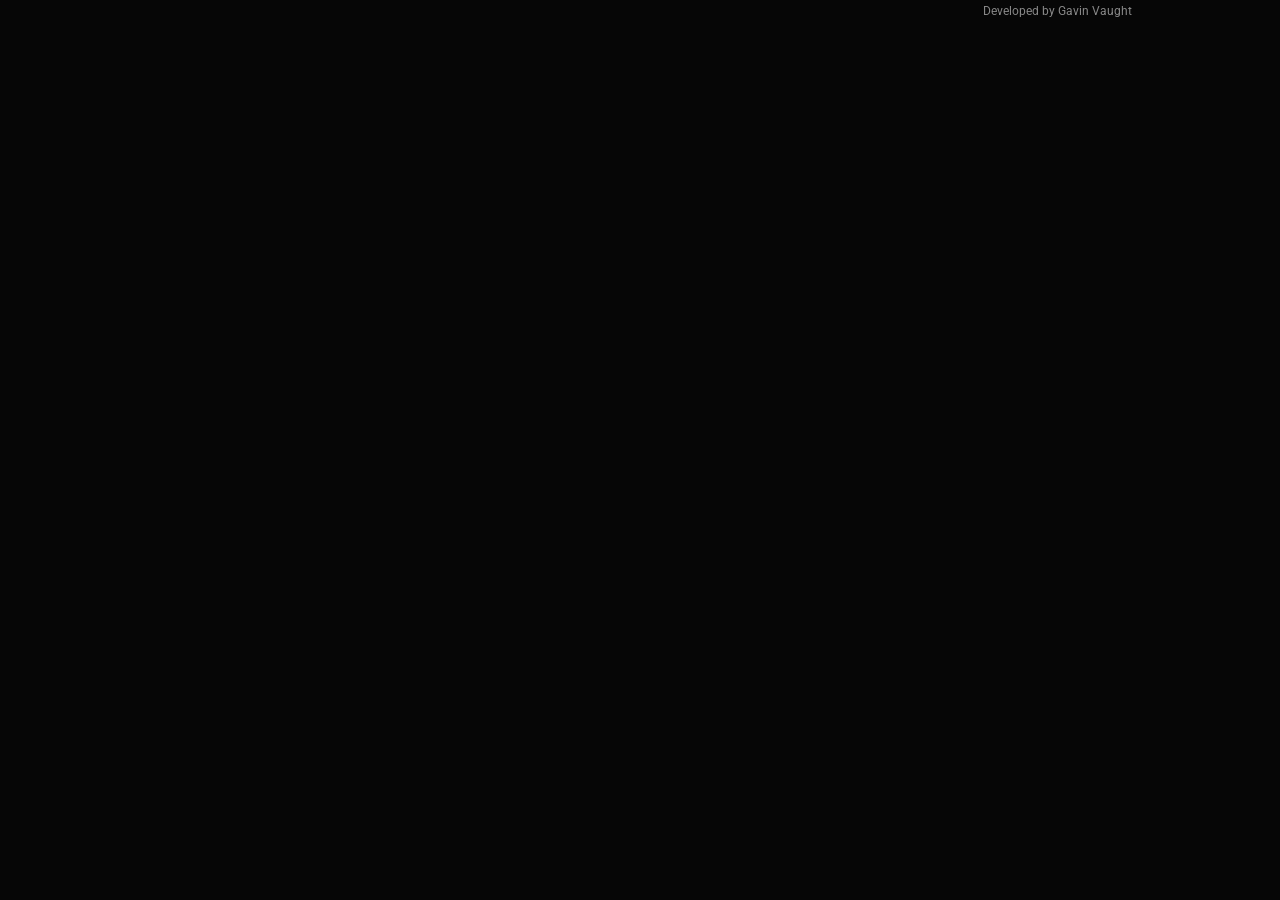
<file: public/github_api_test.html>
<!DOCTYPE html>
<html>
<head>
	<title>testing 1.. 2.. 3..</title>
	<link rel="stylesheet" href="css/cyborg.css">
</head>
<body>
	<ul class="nav nav-tabs nav-justified">
	</ul>
	<div class="tab-content">
 	</div>
	<div id="projects"></div>
	<div class="row">
	<div class="col-xs-offset-9 col-xs-3">
		<small>Developed by Gavin Vaught</small>
	</div>
	</div>
	<script src="https://ajax.googleapis.com/ajax/libs/jquery/1.11.3/jquery.min.js"></script>
	<script src="js/moment.js"></script>
	<script type="text/javascript">
	(function(){
	'use strict'
	// Developed by Gavin Vaught using Github's API.
	// OAuth access token is passed into the URL for the time being until I have a better understanding of server-side.
	$.getJSON("https://api.github.com/users/USERNAME/repos?access_token=OAuth", function(data) {

		console.log(data, 'repos');
	}).done(function(data) {
		data.forEach(function(repository) {
			$.getJSON("https://api.github.com/repos/USERNAME/" + repository.name + "/commits?access_token=OAuth", function(commits) {
				console.log(commits, 'commits');
				var commitsString = '<div role="tabpanel" class="tab-pane fade" id="repository-' + repository.id + '">';
				commitsString += '<hr>';
				for(var i = 0; i < 3; i++){
					if(i >= commits.length) {
						break;
					}
					commitsString += '<b>Committed on:</b> ' + moment(commits[i].commit.committer.date).format("MMM Do YYYY");
					commitsString += '<div class="panel panel-hover">';
					commitsString += '<div class="panel-body row">';
					commitsString += '<div class="col-xs-1">';
					commitsString += '<img alt="@gavinv" class="avatar" height="36" src="' + commits[i].author.avatar_url + '" width="36">';
					commitsString += '</div>';
					commitsString += '<div class="col-xs-9">';
					commitsString += '<div class="message">';
					commitsString += commits[i].commit.message;
					commitsString += '</div>';
					commitsString += '<div class="author">';
					commitsString += '<small><a href="' + commits[i].committer.html_url + '">' + commits[i].committer.login + '</a> committed ' + moment(commits[i].commit.committer.date).fromNow() + '</small>';
					commitsString += '</div>';
					commitsString += '</div>';
					commitsString += '<div class="col-xs-2">';
					commitsString += '<a class="btn btn-primary" href="' + commits[i].html_url + '">' + (commits[i].sha).substring(0, 6) + '</a>';
					commitsString += '</div>';
					commitsString += '</div>';
					commitsString += '</div>'
				}	
				commitsString += '</div>';
				$('.tab-content').append(commitsString);

				$('.github-stream a').click(function (e) {
				  e.preventDefault()
				  $(this).tab('show')
				});
				$('.github-stream a:first').tab('show');
			})
			var tabsString = '';
			tabsString += '<li role="presentation"><a href="#repository-' + repository.id + '"  role="tab" data-toggle="tab">' + repository.name + '</a></li>';
			$('.github-stream').append(tabsString);


		});
	})
	})();
	</script>
<script src="https://maxcdn.bootstrapcdn.com/bootstrap/3.3.6/js/bootstrap.min.js" integrity="sha384-0mSbJDEHialfmuBBQP6A4Qrprq5OVfW37PRR3j5ELqxss1yVqOtnepnHVP9aJ7xS" crossorigin="anonymous"></script>
</body>
</html>
</file>
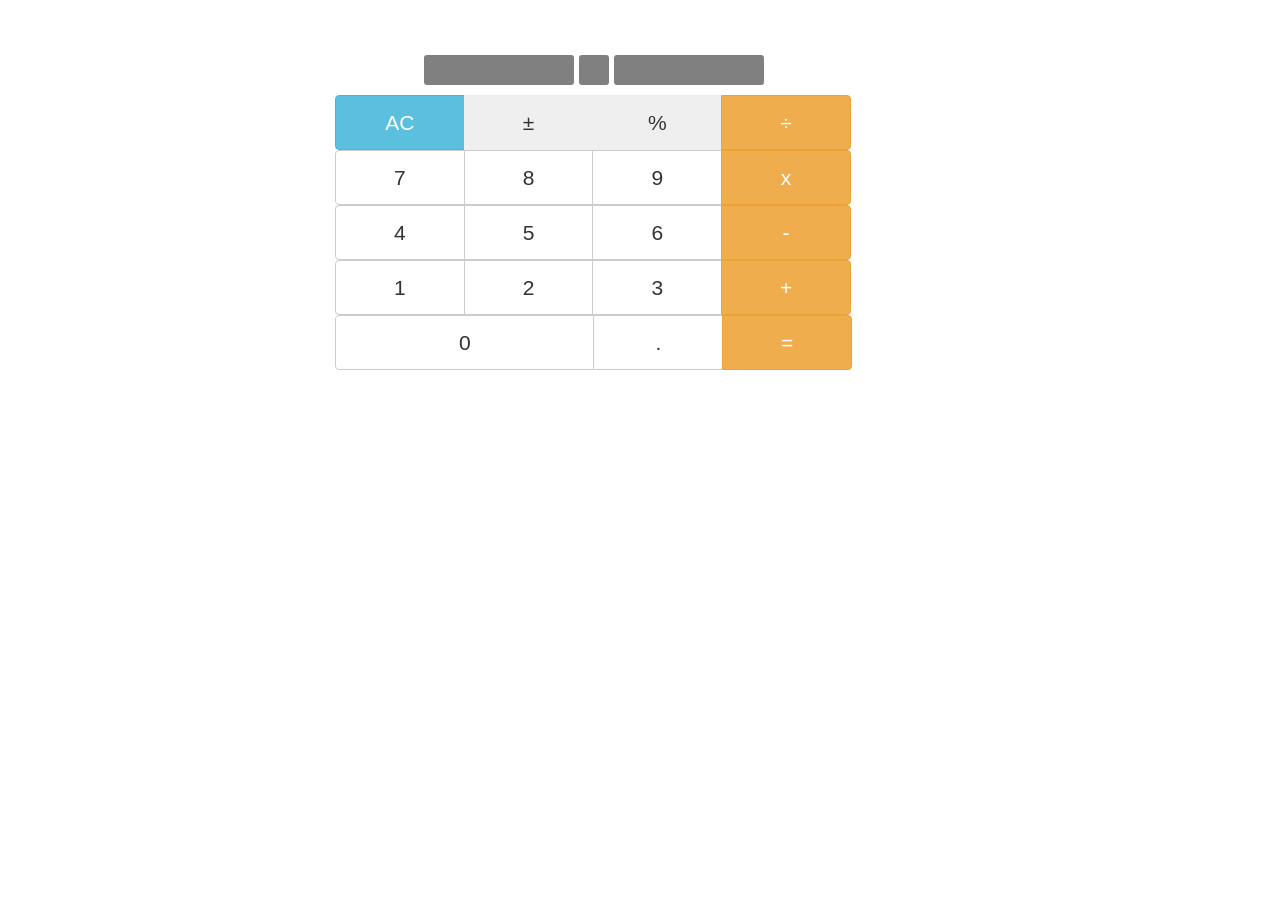
<file: public/projects/calculator-js.html>
<!DOCTYPE html>
<html>
<head>
	<title>Calculate!</title>
	<meta charset="utf-8">
	<link rel="stylesheet" href="https://maxcdn.bootstrapcdn.com/bootstrap/3.3.6/css/bootstrap.min.css" integrity="sha384-1q8mTJOASx8j1Au+a5WDVnPi2lkFfwwEAa8hDDdjZlpLegxhjVME1fgjWPGmkzs7" crossorigin="anonymous">
	
	<link rel="stylesheet" href="css/calculator.css">
</head>
<body>
<div id="wrapper" class="container-fluid col-xs-8 col-xs-offset-3">
	<div id="inputs" class="row input-group col-xs-8" align="center">
		<input id="left" type="text" class="" readonly="true">
		<input id="middle" type="text" class="" readonly="true">
		<input id="right" type="text" class="" readonly="true">
	</div>
	<div class="row btn-group col-xs-8" role="group" aria-label="..." align="center">
		<button type="button" class="btn btn-info col-xs-3" id="clear">AC</button>
		<button type="button" class="btn btn-gray col-xs-3" id="negative" data-value="+-">&plusmn;</button>
		<button type="button" class="button btn btn-gray col-xs-3" data-value="%">%</button>
		<button type="button" class="operator btn btn-warning col-xs-3" data-value="/">&divide;</button>
	</div>
	<div class="row btn-group col-xs-8" role="group" aria-label="..." align="center">
		<button type="button" class="button btn btn-default col-xs-3" data-value="7">7</button>
		<button type="button" class="button btn btn-default col-xs-3" data-value="8">8</button>
		<button type="button" class="button btn btn-default col-xs-3" data-value="9">9</button>
		<button type="button" class="operator btn btn-warning col-xs-3" data-value="x">x</button>
	</div>
	<div class="row btn-group col-xs-8" role="group" aria-label="..." align="center">
		<button type="button" class="button btn btn-default col-xs-3" data-value="4">4</button>
		<button type="button" class="button btn btn-default col-xs-3" data-value="5">5</buttn>
		<button type="button" class="button btn btn-default col-xs-3" data-value="6">6</button>
		<button type="button" class="operator btn btn-warning col-xs-3" data-value="-">-</button>
	</div>
	<div class="row btn-group col-xs-8" role="group" aria-label="..." align="center">
		<button type="button" class="button btn btn-default col-xs-3" data-value="1">1</button>
		<button type="button" class="button btn btn-default col-xs-3" data-value="2">2</button>
		<button type="button" class="button btn btn-default col-xs-3" data-value="3">3</button>
		<button type="button" class="operator btn btn-warning col-xs-3" data-value="+">+</button>
	</div>
	<div class="row btn-group col-xs-8" role="group" aria-label="..." align="center">
		<button type="button" class="button btn btn-default col-xs-6" data-value="0">0</button>
		<button type="button" class="button btn btn-default col-xs-3" data-value=".">.</button>
		<button type="button" class="button btn btn-warning col-xs-3" data-value="=">=</button>
	</div>
</div>


	<script src="https://ajax.googleapis.com/ajax/libs/jquery/1.11.3/jquery.min.js"></script>
	<script src="https://maxcdn.bootstrapcdn.com/bootstrap/3.3.6/js/bootstrap.min.js" integrity="sha384-0mSbJDEHialfmuBBQP6A4Qrprq5OVfW37PRR3j5ELqxss1yVqOtnepnHVP9aJ7xS" crossorigin="anonymous"></script>
	<script src="js/calculator.js"></script>
</body>
</html>
</file>
<file: public/css/cyborg.css>
@import url("https://fonts.googleapis.com/css?family=Roboto:400,700");
 * bootswatch v3.3.6
 * Homepage: http://bootswatch.com
 * Copyright 2012-2016 Thomas Park
 * Licensed under MIT
 * Based on Bootstrap
*/
 * Bootstrap v3.3.6 (http://getbootstrap.com)
 * Copyright 2011-2015 Twitter, Inc.
 * Licensed under MIT (https://github.com/twbs/bootstrap/blob/master/LICENSE)
 normalize.css v3.0.3 | MIT License | github.com/necolas/normalize.css */html{font-family:sans-serif;-ms-text-size-adjust:100%;-webkit-text-size-adjust:100%}body{margin:0}article,aside,details,figcaption,figure,footer,header,hgroup,main,menu,nav,section,summary{display:block}audio,canvas,progress,video{display:inline-block;vertical-align:baseline}audio:not([controls]){display:none;height:0}[hidden],template{display:none}a{background-color:transparent}a:active,a:hover{outline:0}abbr[title]{border-bottom:1px dotted}b,strong{font-weight:bold}dfn{font-style:italic}h1{font-size:2em;margin:0.67em 0}mark{background:#ff0;color:#000}small{font-size:80%}sub,sup{font-size:75%;line-height:0;position:relative;vertical-align:baseline}sup{top:-0.5em}sub{bottom:-0.25em}img{border:0}svg:not(:root){overflow:hidden}figure{margin:1em 40px}hr{-webkit-box-sizing:content-box;-moz-box-sizing:content-box;box-sizing:content-box;height:0}pre{overflow:auto}code,kbd,pre,samp{font-family:monospace, monospace;font-size:1em}button,input,optgroup,select,textarea{color:inherit;font:inherit;margin:0}button{overflow:visible}button,select{text-transform:none}button,html input[type="button"],input[type="reset"],input[type="submit"]{-webkit-appearance:button;cursor:pointer}button[disabled],html input[disabled]{cursor:default}button::-moz-focus-inner,input::-moz-focus-inner{border:0;padding:0}input{line-height:normal}input[type="checkbox"],input[type="radio"]{-webkit-box-sizing:border-box;-moz-box-sizing:border-box;box-sizing:border-box;padding:0}input[type="number"]::-webkit-inner-spin-button,input[type="number"]::-webkit-outer-spin-button{height:auto}input[type="search"]{-webkit-appearance:textfield;-webkit-box-sizing:content-box;-moz-box-sizing:content-box;box-sizing:content-box}input[type="search"]::-webkit-search-cancel-button,input[type="search"]::-webkit-search-decoration{-webkit-appearance:none}fieldset{border:1px solid #c0c0c0;margin:0 2px;padding:0.35em 0.625em 0.75em}legend{border:0;padding:0}textarea{overflow:auto}optgroup{font-weight:bold}table{border-collapse:collapse;border-spacing:0}td,th{padding:0}/*! Source: https://github.com/h5bp/html5-boilerplate/blob/master/src/css/main.css */@media print{*,*:before,*:after{background:transparent !important;color:#000 !important;-webkit-box-shadow:none !important;box-shadow:none !important;text-shadow:none !important}a,a:visited{text-decoration:underline}a[href]:after{content:" (" attr(href) ")"}abbr[title]:after{content:" (" attr(title) ")"}a[href^="#"]:after,a[href^="javascript:"]:after{content:""}pre,blockquote{border:1px solid #999;page-break-inside:avoid}thead{display:table-header-group}tr,img{page-break-inside:avoid}img{max-width:100% !important}p,h2,h3{orphans:3;widows:3}h2,h3{page-break-after:avoid}.navbar{display:none}.btn>.caret,.dropup>.btn>.caret{border-top-color:#000 !important}.label{border:1px solid #000}.table{border-collapse:collapse !important}.table td,.table th{background-color:#fff !important}.table-bordered th,.table-bordered td{border:1px solid #ddd !important}}@font-face{font-family:'Glyphicons Halflings';src:url('../fonts/glyphicons-halflings-regular.eot');src:url('../fonts/glyphicons-halflings-regular.eot?#iefix') format('embedded-opentype'),url('../fonts/glyphicons-halflings-regular.woff2') format('woff2'),url('../fonts/glyphicons-halflings-regular.woff') format('woff'),url('../fonts/glyphicons-halflings-regular.ttf') format('truetype'),url('../fonts/glyphicons-halflings-regular.svg#glyphicons_halflingsregular') format('svg')}.glyphicon{position:relative;top:1px;display:inline-block;font-family:'Glyphicons Halflings';font-style:normal;font-weight:normal;line-height:1;-webkit-font-smoothing:antialiased;-moz-osx-font-smoothing:grayscale}.glyphicon-asterisk:before{content:"\002a"}.glyphicon-plus:before{content:"\002b"}.glyphicon-euro:before,.glyphicon-eur:before{content:"\20ac"}.glyphicon-minus:before{content:"\2212"}.glyphicon-cloud:before{content:"\2601"}.glyphicon-envelope:before{content:"\2709"}.glyphicon-pencil:before{content:"\270f"}.glyphicon-glass:before{content:"\e001"}.glyphicon-music:before{content:"\e002"}.glyphicon-search:before{content:"\e003"}.glyphicon-heart:before{content:"\e005"}.glyphicon-star:before{content:"\e006"}.glyphicon-star-empty:before{content:"\e007"}.glyphicon-user:before{content:"\e008"}.glyphicon-film:before{content:"\e009"}.glyphicon-th-large:before{content:"\e010"}.glyphicon-th:before{content:"\e011"}.glyphicon-th-list:before{content:"\e012"}.glyphicon-ok:before{content:"\e013"}.glyphicon-remove:before{content:"\e014"}.glyphicon-zoom-in:before{content:"\e015"}.glyphicon-zoom-out:before{content:"\e016"}.glyphicon-off:before{content:"\e017"}.glyphicon-signal:before{content:"\e018"}.glyphicon-cog:before{content:"\e019"}.glyphicon-trash:before{content:"\e020"}.glyphicon-home:before{content:"\e021"}.glyphicon-file:before{content:"\e022"}.glyphicon-time:before{content:"\e023"}.glyphicon-road:before{content:"\e024"}.glyphicon-download-alt:before{content:"\e025"}.glyphicon-download:before{content:"\e026"}.glyphicon-upload:before{content:"\e027"}.glyphicon-inbox:before{content:"\e028"}.glyphicon-play-circle:before{content:"\e029"}.glyphicon-repeat:before{content:"\e030"}.glyphicon-refresh:before{content:"\e031"}.glyphicon-list-alt:before{content:"\e032"}.glyphicon-lock:before{content:"\e033"}.glyphicon-flag:before{content:"\e034"}.glyphicon-headphones:before{content:"\e035"}.glyphicon-volume-off:before{content:"\e036"}.glyphicon-volume-down:before{content:"\e037"}.glyphicon-volume-up:before{content:"\e038"}.glyphicon-qrcode:before{content:"\e039"}.glyphicon-barcode:before{content:"\e040"}.glyphicon-tag:before{content:"\e041"}.glyphicon-tags:before{content:"\e042"}.glyphicon-book:before{content:"\e043"}.glyphicon-bookmark:before{content:"\e044"}.glyphicon-print:before{content:"\e045"}.glyphicon-camera:before{content:"\e046"}.glyphicon-font:before{content:"\e047"}.glyphicon-bold:before{content:"\e048"}.glyphicon-italic:before{content:"\e049"}.glyphicon-text-height:before{content:"\e050"}.glyphicon-text-width:before{content:"\e051"}.glyphicon-align-left:before{content:"\e052"}.glyphicon-align-center:before{content:"\e053"}.glyphicon-align-right:before{content:"\e054"}.glyphicon-align-justify:before{content:"\e055"}.glyphicon-list:before{content:"\e056"}.glyphicon-indent-left:before{content:"\e057"}.glyphicon-indent-right:before{content:"\e058"}.glyphicon-facetime-video:before{content:"\e059"}.glyphicon-picture:before{content:"\e060"}.glyphicon-map-marker:before{content:"\e062"}.glyphicon-adjust:before{content:"\e063"}.glyphicon-tint:before{content:"\e064"}.glyphicon-edit:before{content:"\e065"}.glyphicon-share:before{content:"\e066"}.glyphicon-check:before{content:"\e067"}.glyphicon-move:before{content:"\e068"}.glyphicon-step-backward:before{content:"\e069"}.glyphicon-fast-backward:before{content:"\e070"}.glyphicon-backward:before{content:"\e071"}.glyphicon-play:before{content:"\e072"}.glyphicon-pause:before{content:"\e073"}.glyphicon-stop:before{content:"\e074"}.glyphicon-forward:before{content:"\e075"}.glyphicon-fast-forward:before{content:"\e076"}.glyphicon-step-forward:before{content:"\e077"}.glyphicon-eject:before{content:"\e078"}.glyphicon-chevron-left:before{content:"\e079"}.glyphicon-chevron-right:before{content:"\e080"}.glyphicon-plus-sign:before{content:"\e081"}.glyphicon-minus-sign:before{content:"\e082"}.glyphicon-remove-sign:before{content:"\e083"}.glyphicon-ok-sign:before{content:"\e084"}.glyphicon-question-sign:before{content:"\e085"}.glyphicon-info-sign:before{content:"\e086"}.glyphicon-screenshot:before{content:"\e087"}.glyphicon-remove-circle:before{content:"\e088"}.glyphicon-ok-circle:before{content:"\e089"}.glyphicon-ban-circle:before{content:"\e090"}.glyphicon-arrow-left:before{content:"\e091"}.glyphicon-arrow-right:before{content:"\e092"}.glyphicon-arrow-up:before{content:"\e093"}.glyphicon-arrow-down:before{content:"\e094"}.glyphicon-share-alt:before{content:"\e095"}.glyphicon-resize-full:before{content:"\e096"}.glyphicon-resize-small:before{content:"\e097"}.glyphicon-exclamation-sign:before{content:"\e101"}.glyphicon-gift:before{content:"\e102"}.glyphicon-leaf:before{content:"\e103"}.glyphicon-fire:before{content:"\e104"}.glyphicon-eye-open:before{content:"\e105"}.glyphicon-eye-close:before{content:"\e106"}.glyphicon-warning-sign:before{content:"\e107"}.glyphicon-plane:before{content:"\e108"}.glyphicon-calendar:before{content:"\e109"}.glyphicon-random:before{content:"\e110"}.glyphicon-comment:before{content:"\e111"}.glyphicon-magnet:before{content:"\e112"}.glyphicon-chevron-up:before{content:"\e113"}.glyphicon-chevron-down:before{content:"\e114"}.glyphicon-retweet:before{content:"\e115"}.glyphicon-shopping-cart:before{content:"\e116"}.glyphicon-folder-close:before{content:"\e117"}.glyphicon-folder-open:before{content:"\e118"}.glyphicon-resize-vertical:before{content:"\e119"}.glyphicon-resize-horizontal:before{content:"\e120"}.glyphicon-hdd:before{content:"\e121"}.glyphicon-bullhorn:before{content:"\e122"}.glyphicon-bell:before{content:"\e123"}.glyphicon-certificate:before{content:"\e124"}.glyphicon-thumbs-up:before{content:"\e125"}.glyphicon-thumbs-down:before{content:"\e126"}.glyphicon-hand-right:before{content:"\e127"}.glyphicon-hand-left:before{content:"\e128"}.glyphicon-hand-up:before{content:"\e129"}.glyphicon-hand-down:before{content:"\e130"}.glyphicon-circle-arrow-right:before{content:"\e131"}.glyphicon-circle-arrow-left:before{content:"\e132"}.glyphicon-circle-arrow-up:before{content:"\e133"}.glyphicon-circle-arrow-down:before{content:"\e134"}.glyphicon-globe:before{content:"\e135"}.glyphicon-wrench:before{content:"\e136"}.glyphicon-tasks:before{content:"\e137"}.glyphicon-filter:before{content:"\e138"}.glyphicon-briefcase:before{content:"\e139"}.glyphicon-fullscreen:before{content:"\e140"}.glyphicon-dashboard:before{content:"\e141"}.glyphicon-paperclip:before{content:"\e142"}.glyphicon-heart-empty:before{content:"\e143"}.glyphicon-link:before{content:"\e144"}.glyphicon-phone:before{content:"\e145"}.glyphicon-pushpin:before{content:"\e146"}.glyphicon-usd:before{content:"\e148"}.glyphicon-gbp:before{content:"\e149"}.glyphicon-sort:before{content:"\e150"}.glyphicon-sort-by-alphabet:before{content:"\e151"}.glyphicon-sort-by-alphabet-alt:before{content:"\e152"}.glyphicon-sort-by-order:before{content:"\e153"}.glyphicon-sort-by-order-alt:before{content:"\e154"}.glyphicon-sort-by-attributes:before{content:"\e155"}.glyphicon-sort-by-attributes-alt:before{content:"\e156"}.glyphicon-unchecked:before{content:"\e157"}.glyphicon-expand:before{content:"\e158"}.glyphicon-collapse-down:before{content:"\e159"}.glyphicon-collapse-up:before{content:"\e160"}.glyphicon-log-in:before{content:"\e161"}.glyphicon-flash:before{content:"\e162"}.glyphicon-log-out:before{content:"\e163"}.glyphicon-new-window:before{content:"\e164"}.glyphicon-record:before{content:"\e165"}.glyphicon-save:before{content:"\e166"}.glyphicon-open:before{content:"\e167"}.glyphicon-saved:before{content:"\e168"}.glyphicon-import:before{content:"\e169"}.glyphicon-export:before{content:"\e170"}.glyphicon-send:before{content:"\e171"}.glyphicon-floppy-disk:before{content:"\e172"}.glyphicon-floppy-saved:before{content:"\e173"}.glyphicon-floppy-remove:before{content:"\e174"}.glyphicon-floppy-save:before{content:"\e175"}.glyphicon-floppy-open:before{content:"\e176"}.glyphicon-credit-card:before{content:"\e177"}.glyphicon-transfer:before{content:"\e178"}.glyphicon-cutlery:before{content:"\e179"}.glyphicon-header:before{content:"\e180"}.glyphicon-compressed:before{content:"\e181"}.glyphicon-earphone:before{content:"\e182"}.glyphicon-phone-alt:before{content:"\e183"}.glyphicon-tower:before{content:"\e184"}.glyphicon-stats:before{content:"\e185"}.glyphicon-sd-video:before{content:"\e186"}.glyphicon-hd-video:before{content:"\e187"}.glyphicon-subtitles:before{content:"\e188"}.glyphicon-sound-stereo:before{content:"\e189"}.glyphicon-sound-dolby:before{content:"\e190"}.glyphicon-sound-5-1:before{content:"\e191"}.glyphicon-sound-6-1:before{content:"\e192"}.glyphicon-sound-7-1:before{content:"\e193"}.glyphicon-copyright-mark:before{content:"\e194"}.glyphicon-registration-mark:before{content:"\e195"}.glyphicon-cloud-download:before{content:"\e197"}.glyphicon-cloud-upload:before{content:"\e198"}.glyphicon-tree-conifer:before{content:"\e199"}.glyphicon-tree-deciduous:before{content:"\e200"}.glyphicon-cd:before{content:"\e201"}.glyphicon-save-file:before{content:"\e202"}.glyphicon-open-file:before{content:"\e203"}.glyphicon-level-up:before{content:"\e204"}.glyphicon-copy:before{content:"\e205"}.glyphicon-paste:before{content:"\e206"}.glyphicon-alert:before{content:"\e209"}.glyphicon-equalizer:before{content:"\e210"}.glyphicon-king:before{content:"\e211"}.glyphicon-queen:before{content:"\e212"}.glyphicon-pawn:before{content:"\e213"}.glyphicon-bishop:before{content:"\e214"}.glyphicon-knight:before{content:"\e215"}.glyphicon-baby-formula:before{content:"\e216"}.glyphicon-tent:before{content:"\26fa"}.glyphicon-blackboard:before{content:"\e218"}.glyphicon-bed:before{content:"\e219"}.glyphicon-apple:before{content:"\f8ff"}.glyphicon-erase:before{content:"\e221"}.glyphicon-hourglass:before{content:"\231b"}.glyphicon-lamp:before{content:"\e223"}.glyphicon-duplicate:before{content:"\e224"}.glyphicon-piggy-bank:before{content:"\e225"}.glyphicon-scissors:before{content:"\e226"}.glyphicon-bitcoin:before{content:"\e227"}.glyphicon-btc:before{content:"\e227"}.glyphicon-xbt:before{content:"\e227"}.glyphicon-yen:before{content:"\00a5"}.glyphicon-jpy:before{content:"\00a5"}.glyphicon-ruble:before{content:"\20bd"}.glyphicon-rub:before{content:"\20bd"}.glyphicon-scale:before{content:"\e230"}.glyphicon-ice-lolly:before{content:"\e231"}.glyphicon-ice-lolly-tasted:before{content:"\e232"}.glyphicon-education:before{content:"\e233"}.glyphicon-option-horizontal:before{content:"\e234"}.glyphicon-option-vertical:before{content:"\e235"}.glyphicon-menu-hamburger:before{content:"\e236"}.glyphicon-modal-window:before{content:"\e237"}.glyphicon-oil:before{content:"\e238"}.glyphicon-grain:before{content:"\e239"}.glyphicon-sunglasses:before{content:"\e240"}.glyphicon-text-size:before{content:"\e241"}.glyphicon-text-color:before{content:"\e242"}.glyphicon-text-background:before{content:"\e243"}.glyphicon-object-align-top:before{content:"\e244"}.glyphicon-object-align-bottom:before{content:"\e245"}.glyphicon-object-align-horizontal:before{content:"\e246"}.glyphicon-object-align-left:before{content:"\e247"}.glyphicon-object-align-vertical:before{content:"\e248"}.glyphicon-object-align-right:before{content:"\e249"}.glyphicon-triangle-right:before{content:"\e250"}.glyphicon-triangle-left:before{content:"\e251"}.glyphicon-triangle-bottom:before{content:"\e252"}.glyphicon-triangle-top:before{content:"\e253"}.glyphicon-console:before{content:"\e254"}.glyphicon-superscript:before{content:"\e255"}.glyphicon-subscript:before{content:"\e256"}.glyphicon-menu-left:before{content:"\e257"}.glyphicon-menu-right:before{content:"\e258"}.glyphicon-menu-down:before{content:"\e259"}.glyphicon-menu-up:before{content:"\e260"}*{-webkit-box-sizing:border-box;-moz-box-sizing:border-box;box-sizing:border-box}*:before,*:after{-webkit-box-sizing:border-box;-moz-box-sizing:border-box;box-sizing:border-box}html{font-size:10px;-webkit-tap-highlight-color:rgba(0,0,0,0)}body{font-family:"Roboto","Helvetica Neue",Helvetica,Arial,sans-serif;font-size:14px;line-height:1.42857143;color:#888888;background-color:#060606}input,button,select,textarea{font-family:inherit;font-size:inherit;line-height:inherit}a{color:#2a9fd6;text-decoration:none}a:hover,a:focus{color:#2a9fd6;text-decoration:underline}a:focus{outline:thin dotted;outline:5px auto -webkit-focus-ring-color;outline-offset:-2px}figure{margin:0}img{vertical-align:middle}.img-responsive,.thumbnail>img,.thumbnail a>img,.carousel-inner>.item>img,.carousel-inner>.item>a>img{display:block;max-width:100%;height:auto}.img-rounded{border-radius:6px}.img-thumbnail{padding:4px;line-height:1.42857143;background-color:#282828;border:1px solid #282828;border-radius:4px;-webkit-transition:all .2s ease-in-out;-o-transition:all .2s ease-in-out;transition:all .2s ease-in-out;display:inline-block;max-width:100%;height:auto}.img-circle{border-radius:50%}hr{margin-top:20px;margin-bottom:20px;border:0;border-top:1px solid #282828}.sr-only{position:absolute;width:1px;height:1px;margin:-1px;padding:0;overflow:hidden;clip:rect(0, 0, 0, 0);border:0}.sr-only-focusable:active,.sr-only-focusable:focus{position:static;width:auto;height:auto;margin:0;overflow:visible;clip:auto}[role="button"]{cursor:pointer}h1,h2,h3,h4,h5,h6,.h1,.h2,.h3,.h4,.h5,.h6{font-family:"Roboto","Helvetica Neue",Helvetica,Arial,sans-serif;font-weight:500;line-height:1.1;color:#ffffff}h1 small,h2 small,h3 small,h4 small,h5 small,h6 small,.h1 small,.h2 small,.h3 small,.h4 small,.h5 small,.h6 small,h1 .small,h2 .small,h3 .small,h4 .small,h5 .small,h6 .small,.h1 .small,.h2 .small,.h3 .small,.h4 .small,.h5 .small,.h6 .small{font-weight:normal;line-height:1;color:#888888}h1,.h1,h2,.h2,h3,.h3{margin-top:20px;margin-bottom:10px}h1 small,.h1 small,h2 small,.h2 small,h3 small,.h3 small,h1 .small,.h1 .small,h2 .small,.h2 .small,h3 .small,.h3 .small{font-size:65%}h4,.h4,h5,.h5,h6,.h6{margin-top:10px;margin-bottom:10px}h4 small,.h4 small,h5 small,.h5 small,h6 small,.h6 small,h4 .small,.h4 .small,h5 .small,.h5 .small,h6 .small,.h6 .small{font-size:75%}h1,.h1{font-size:56px}h2,.h2{font-size:45px}h3,.h3{font-size:34px}h4,.h4{font-size:24px}h5,.h5{font-size:20px}h6,.h6{font-size:16px}p{margin:0 0 10px}.lead{margin-bottom:20px;font-size:16px;font-weight:300;line-height:1.4}@media (min-width:768px){.lead{font-size:21px}}small,.small{font-size:85%}mark,.mark{background-color:#ff8800;padding:.2em}.text-left{text-align:left}.text-right{text-align:right}.text-center{text-align:center}.text-justify{text-align:justify}.text-nowrap{white-space:nowrap}.text-lowercase{text-transform:lowercase}.text-uppercase{text-transform:uppercase}.text-capitalize{text-transform:capitalize}.text-muted{color:#888888}.text-primary{color:#2a9fd6}a.text-primary:hover,a.text-primary:focus{color:#2180ac}.text-success{color:#ffffff}a.text-success:hover,a.text-success:focus{color:#e6e6e6}.text-info{color:#ffffff}a.text-info:hover,a.text-info:focus{color:#e6e6e6}.text-warning{color:#ffffff}a.text-warning:hover,a.text-warning:focus{color:#e6e6e6}.text-danger{color:#ffffff}a.text-danger:hover,a.text-danger:focus{color:#e6e6e6}.bg-primary{color:#fff;background-color:#2a9fd6}a.bg-primary:hover,a.bg-primary:focus{background-color:#2180ac}.bg-success{background-color:#77b300}a.bg-success:hover,a.bg-success:focus{background-color:#558000}.bg-info{background-color:#9933cc}a.bg-info:hover,a.bg-info:focus{background-color:#7a29a3}.bg-warning{background-color:#ff8800}a.bg-warning:hover,a.bg-warning:focus{background-color:#cc6d00}.bg-danger{background-color:#cc0000}a.bg-danger:hover,a.bg-danger:focus{background-color:#990000}.page-header{padding-bottom:9px;margin:40px 0 20px;border-bottom:1px solid #282828}ul,ol{margin-top:0;margin-bottom:10px}ul ul,ol ul,ul ol,ol ol{margin-bottom:0}.list-unstyled{padding-left:0;list-style:none}.list-inline{padding-left:0;list-style:none;margin-left:-5px}.list-inline>li{display:inline-block;padding-left:5px;padding-right:5px}dl{margin-top:0;margin-bottom:20px}dt,dd{line-height:1.42857143}dt{font-weight:bold}dd{margin-left:0}@media (min-width:768px){.dl-horizontal dt{float:left;width:160px;clear:left;text-align:right;overflow:hidden;text-overflow:ellipsis;white-space:nowrap}.dl-horizontal dd{margin-left:180px}}abbr[title],abbr[data-original-title]{cursor:help;border-bottom:1px dotted #888888}.initialism{font-size:90%;text-transform:uppercase}blockquote{padding:10px 20px;margin:0 0 20px;font-size:17.5px;border-left:5px solid #282828}blockquote p:last-child,blockquote ul:last-child,blockquote ol:last-child{margin-bottom:0}blockquote footer,blockquote small,blockquote .small{display:block;font-size:80%;line-height:1.42857143;color:#555555}blockquote footer:before,blockquote small:before,blockquote .small:before{content:'\2014 \00A0'}.blockquote-reverse,blockquote.pull-right{padding-right:15px;padding-left:0;border-right:5px solid #282828;border-left:0;text-align:right}.blockquote-reverse footer:before,blockquote.pull-right footer:before,.blockquote-reverse small:before,blockquote.pull-right small:before,.blockquote-reverse .small:before,blockquote.pull-right .small:before{content:''}.blockquote-reverse footer:after,blockquote.pull-right footer:after,.blockquote-reverse small:after,blockquote.pull-right small:after,.blockquote-reverse .small:after,blockquote.pull-right .small:after{content:'\00A0 \2014'}address{margin-bottom:20px;font-style:normal;line-height:1.42857143}code,kbd,pre,samp{font-family:Menlo,Monaco,Consolas,"Courier New",monospace}code{padding:2px 4px;font-size:90%;color:#c7254e;background-color:#f9f2f4;border-radius:4px}kbd{padding:2px 4px;font-size:90%;color:#ffffff;background-color:#333333;border-radius:3px;-webkit-box-shadow:inset 0 -1px 0 rgba(0,0,0,0.25);box-shadow:inset 0 -1px 0 rgba(0,0,0,0.25)}kbd kbd{padding:0;font-size:100%;font-weight:bold;-webkit-box-shadow:none;box-shadow:none}pre{display:block;padding:9.5px;margin:0 0 10px;font-size:13px;line-height:1.42857143;word-break:break-all;word-wrap:break-word;color:#282828;background-color:#f5f5f5;border:1px solid #cccccc;border-radius:4px}pre code{padding:0;font-size:inherit;color:inherit;white-space:pre-wrap;background-color:transparent;border-radius:0}.pre-scrollable{max-height:340px;overflow-y:scroll}.container{margin-right:auto;margin-left:auto;padding-left:15px;padding-right:15px}@media (min-width:768px){.container{width:750px}}@media (min-width:992px){.container{width:970px}}@media (min-width:1200px){.container{width:1170px}}.container-fluid{margin-right:auto;margin-left:auto;padding-left:15px;padding-right:15px}.row{margin-left:-15px;margin-right:-15px}.col-xs-1,.col-sm-1,.col-md-1,.col-lg-1,.col-xs-2,.col-sm-2,.col-md-2,.col-lg-2,.col-xs-3,.col-sm-3,.col-md-3,.col-lg-3,.col-xs-4,.col-sm-4,.col-md-4,.col-lg-4,.col-xs-5,.col-sm-5,.col-md-5,.col-lg-5,.col-xs-6,.col-sm-6,.col-md-6,.col-lg-6,.col-xs-7,.col-sm-7,.col-md-7,.col-lg-7,.col-xs-8,.col-sm-8,.col-md-8,.col-lg-8,.col-xs-9,.col-sm-9,.col-md-9,.col-lg-9,.col-xs-10,.col-sm-10,.col-md-10,.col-lg-10,.col-xs-11,.col-sm-11,.col-md-11,.col-lg-11,.col-xs-12,.col-sm-12,.col-md-12,.col-lg-12{position:relative;min-height:1px;padding-left:15px;padding-right:15px}.col-xs-1,.col-xs-2,.col-xs-3,.col-xs-4,.col-xs-5,.col-xs-6,.col-xs-7,.col-xs-8,.col-xs-9,.col-xs-10,.col-xs-11,.col-xs-12{float:left}.col-xs-12{width:100%}.col-xs-11{width:91.66666667%}.col-xs-10{width:83.33333333%}.col-xs-9{width:75%}.col-xs-8{width:66.66666667%}.col-xs-7{width:58.33333333%}.col-xs-6{width:50%}.col-xs-5{width:41.66666667%}.col-xs-4{width:33.33333333%}.col-xs-3{width:25%}.col-xs-2{width:16.66666667%}.col-xs-1{width:8.33333333%}.col-xs-pull-12{right:100%}.col-xs-pull-11{right:91.66666667%}.col-xs-pull-10{right:83.33333333%}.col-xs-pull-9{right:75%}.col-xs-pull-8{right:66.66666667%}.col-xs-pull-7{right:58.33333333%}.col-xs-pull-6{right:50%}.col-xs-pull-5{right:41.66666667%}.col-xs-pull-4{right:33.33333333%}.col-xs-pull-3{right:25%}.col-xs-pull-2{right:16.66666667%}.col-xs-pull-1{right:8.33333333%}.col-xs-pull-0{right:auto}.col-xs-push-12{left:100%}.col-xs-push-11{left:91.66666667%}.col-xs-push-10{left:83.33333333%}.col-xs-push-9{left:75%}.col-xs-push-8{left:66.66666667%}.col-xs-push-7{left:58.33333333%}.col-xs-push-6{left:50%}.col-xs-push-5{left:41.66666667%}.col-xs-push-4{left:33.33333333%}.col-xs-push-3{left:25%}.col-xs-push-2{left:16.66666667%}.col-xs-push-1{left:8.33333333%}.col-xs-push-0{left:auto}.col-xs-offset-12{margin-left:100%}.col-xs-offset-11{margin-left:91.66666667%}.col-xs-offset-10{margin-left:83.33333333%}.col-xs-offset-9{margin-left:75%}.col-xs-offset-8{margin-left:66.66666667%}.col-xs-offset-7{margin-left:58.33333333%}.col-xs-offset-6{margin-left:50%}.col-xs-offset-5{margin-left:41.66666667%}.col-xs-offset-4{margin-left:33.33333333%}.col-xs-offset-3{margin-left:25%}.col-xs-offset-2{margin-left:16.66666667%}.col-xs-offset-1{margin-left:8.33333333%}.col-xs-offset-0{margin-left:0%}@media (min-width:768px){.col-sm-1,.col-sm-2,.col-sm-3,.col-sm-4,.col-sm-5,.col-sm-6,.col-sm-7,.col-sm-8,.col-sm-9,.col-sm-10,.col-sm-11,.col-sm-12{float:left}.col-sm-12{width:100%}.col-sm-11{width:91.66666667%}.col-sm-10{width:83.33333333%}.col-sm-9{width:75%}.col-sm-8{width:66.66666667%}.col-sm-7{width:58.33333333%}.col-sm-6{width:50%}.col-sm-5{width:41.66666667%}.col-sm-4{width:33.33333333%}.col-sm-3{width:25%}.col-sm-2{width:16.66666667%}.col-sm-1{width:8.33333333%}.col-sm-pull-12{right:100%}.col-sm-pull-11{right:91.66666667%}.col-sm-pull-10{right:83.33333333%}.col-sm-pull-9{right:75%}.col-sm-pull-8{right:66.66666667%}.col-sm-pull-7{right:58.33333333%}.col-sm-pull-6{right:50%}.col-sm-pull-5{right:41.66666667%}.col-sm-pull-4{right:33.33333333%}.col-sm-pull-3{right:25%}.col-sm-pull-2{right:16.66666667%}.col-sm-pull-1{right:8.33333333%}.col-sm-pull-0{right:auto}.col-sm-push-12{left:100%}.col-sm-push-11{left:91.66666667%}.col-sm-push-10{left:83.33333333%}.col-sm-push-9{left:75%}.col-sm-push-8{left:66.66666667%}.col-sm-push-7{left:58.33333333%}.col-sm-push-6{left:50%}.col-sm-push-5{left:41.66666667%}.col-sm-push-4{left:33.33333333%}.col-sm-push-3{left:25%}.col-sm-push-2{left:16.66666667%}.col-sm-push-1{left:8.33333333%}.col-sm-push-0{left:auto}.col-sm-offset-12{margin-left:100%}.col-sm-offset-11{margin-left:91.66666667%}.col-sm-offset-10{margin-left:83.33333333%}.col-sm-offset-9{margin-left:75%}.col-sm-offset-8{margin-left:66.66666667%}.col-sm-offset-7{margin-left:58.33333333%}.col-sm-offset-6{margin-left:50%}.col-sm-offset-5{margin-left:41.66666667%}.col-sm-offset-4{margin-left:33.33333333%}.col-sm-offset-3{margin-left:25%}.col-sm-offset-2{margin-left:16.66666667%}.col-sm-offset-1{margin-left:8.33333333%}.col-sm-offset-0{margin-left:0%}}@media (min-width:992px){.col-md-1,.col-md-2,.col-md-3,.col-md-4,.col-md-5,.col-md-6,.col-md-7,.col-md-8,.col-md-9,.col-md-10,.col-md-11,.col-md-12{float:left}.col-md-12{width:100%}.col-md-11{width:91.66666667%}.col-md-10{width:83.33333333%}.col-md-9{width:75%}.col-md-8{width:66.66666667%}.col-md-7{width:58.33333333%}.col-md-6{width:50%}.col-md-5{width:41.66666667%}.col-md-4{width:33.33333333%}.col-md-3{width:25%}.col-md-2{width:16.66666667%}.col-md-1{width:8.33333333%}.col-md-pull-12{right:100%}.col-md-pull-11{right:91.66666667%}.col-md-pull-10{right:83.33333333%}.col-md-pull-9{right:75%}.col-md-pull-8{right:66.66666667%}.col-md-pull-7{right:58.33333333%}.col-md-pull-6{right:50%}.col-md-pull-5{right:41.66666667%}.col-md-pull-4{right:33.33333333%}.col-md-pull-3{right:25%}.col-md-pull-2{right:16.66666667%}.col-md-pull-1{right:8.33333333%}.col-md-pull-0{right:auto}.col-md-push-12{left:100%}.col-md-push-11{left:91.66666667%}.col-md-push-10{left:83.33333333%}.col-md-push-9{left:75%}.col-md-push-8{left:66.66666667%}.col-md-push-7{left:58.33333333%}.col-md-push-6{left:50%}.col-md-push-5{left:41.66666667%}.col-md-push-4{left:33.33333333%}.col-md-push-3{left:25%}.col-md-push-2{left:16.66666667%}.col-md-push-1{left:8.33333333%}.col-md-push-0{left:auto}.col-md-offset-12{margin-left:100%}.col-md-offset-11{margin-left:91.66666667%}.col-md-offset-10{margin-left:83.33333333%}.col-md-offset-9{margin-left:75%}.col-md-offset-8{margin-left:66.66666667%}.col-md-offset-7{margin-left:58.33333333%}.col-md-offset-6{margin-left:50%}.col-md-offset-5{margin-left:41.66666667%}.col-md-offset-4{margin-left:33.33333333%}.col-md-offset-3{margin-left:25%}.col-md-offset-2{margin-left:16.66666667%}.col-md-offset-1{margin-left:8.33333333%}.col-md-offset-0{margin-left:0%}}@media (min-width:1200px){.col-lg-1,.col-lg-2,.col-lg-3,.col-lg-4,.col-lg-5,.col-lg-6,.col-lg-7,.col-lg-8,.col-lg-9,.col-lg-10,.col-lg-11,.col-lg-12{float:left}.col-lg-12{width:100%}.col-lg-11{width:91.66666667%}.col-lg-10{width:83.33333333%}.col-lg-9{width:75%}.col-lg-8{width:66.66666667%}.col-lg-7{width:58.33333333%}.col-lg-6{width:50%}.col-lg-5{width:41.66666667%}.col-lg-4{width:33.33333333%}.col-lg-3{width:25%}.col-lg-2{width:16.66666667%}.col-lg-1{width:8.33333333%}.col-lg-pull-12{right:100%}.col-lg-pull-11{right:91.66666667%}.col-lg-pull-10{right:83.33333333%}.col-lg-pull-9{right:75%}.col-lg-pull-8{right:66.66666667%}.col-lg-pull-7{right:58.33333333%}.col-lg-pull-6{right:50%}.col-lg-pull-5{right:41.66666667%}.col-lg-pull-4{right:33.33333333%}.col-lg-pull-3{right:25%}.col-lg-pull-2{right:16.66666667%}.col-lg-pull-1{right:8.33333333%}.col-lg-pull-0{right:auto}.col-lg-push-12{left:100%}.col-lg-push-11{left:91.66666667%}.col-lg-push-10{left:83.33333333%}.col-lg-push-9{left:75%}.col-lg-push-8{left:66.66666667%}.col-lg-push-7{left:58.33333333%}.col-lg-push-6{left:50%}.col-lg-push-5{left:41.66666667%}.col-lg-push-4{left:33.33333333%}.col-lg-push-3{left:25%}.col-lg-push-2{left:16.66666667%}.col-lg-push-1{left:8.33333333%}.col-lg-push-0{left:auto}.col-lg-offset-12{margin-left:100%}.col-lg-offset-11{margin-left:91.66666667%}.col-lg-offset-10{margin-left:83.33333333%}.col-lg-offset-9{margin-left:75%}.col-lg-offset-8{margin-left:66.66666667%}.col-lg-offset-7{margin-left:58.33333333%}.col-lg-offset-6{margin-left:50%}.col-lg-offset-5{margin-left:41.66666667%}.col-lg-offset-4{margin-left:33.33333333%}.col-lg-offset-3{margin-left:25%}.col-lg-offset-2{margin-left:16.66666667%}.col-lg-offset-1{margin-left:8.33333333%}.col-lg-offset-0{margin-left:0%}}table{background-color:#181818}caption{padding-top:8px;padding-bottom:8px;color:#888888;text-align:left}th{text-align:left}.table{width:100%;max-width:100%;margin-bottom:20px}.table>thead>tr>th,.table>tbody>tr>th,.table>tfoot>tr>th,.table>thead>tr>td,.table>tbody>tr>td,.table>tfoot>tr>td{padding:8px;line-height:1.42857143;vertical-align:top;border-top:1px solid #282828}.table>thead>tr>th{vertical-align:bottom;border-bottom:2px solid #282828}.table>caption+thead>tr:first-child>th,.table>colgroup+thead>tr:first-child>th,.table>thead:first-child>tr:first-child>th,.table>caption+thead>tr:first-child>td,.table>colgroup+thead>tr:first-child>td,.table>thead:first-child>tr:first-child>td{border-top:0}.table>tbody+tbody{border-top:2px solid #282828}.table .table{background-color:#060606}.table-condensed>thead>tr>th,.table-condensed>tbody>tr>th,.table-condensed>tfoot>tr>th,.table-condensed>thead>tr>td,.table-condensed>tbody>tr>td,.table-condensed>tfoot>tr>td{padding:5px}.table-bordered{border:1px solid #282828}.table-bordered>thead>tr>th,.table-bordered>tbody>tr>th,.table-bordered>tfoot>tr>th,.table-bordered>thead>tr>td,.table-bordered>tbody>tr>td,.table-bordered>tfoot>tr>td{border:1px solid #282828}.table-bordered>thead>tr>th,.table-bordered>thead>tr>td{border-bottom-width:2px}.table-striped>tbody>tr:nth-of-type(odd){background-color:#080808}.table-hover>tbody>tr:hover{background-color:#282828}table col[class*="col-"]{position:static;float:none;display:table-column}table td[class*="col-"],table th[class*="col-"]{position:static;float:none;display:table-cell}.table>thead>tr>td.active,.table>tbody>tr>td.active,.table>tfoot>tr>td.active,.table>thead>tr>th.active,.table>tbody>tr>th.active,.table>tfoot>tr>th.active,.table>thead>tr.active>td,.table>tbody>tr.active>td,.table>tfoot>tr.active>td,.table>thead>tr.active>th,.table>tbody>tr.active>th,.table>tfoot>tr.active>th{background-color:#282828}.table-hover>tbody>tr>td.active:hover,.table-hover>tbody>tr>th.active:hover,.table-hover>tbody>tr.active:hover>td,.table-hover>tbody>tr:hover>.active,.table-hover>tbody>tr.active:hover>th{background-color:#1b1b1b}.table>thead>tr>td.success,.table>tbody>tr>td.success,.table>tfoot>tr>td.success,.table>thead>tr>th.success,.table>tbody>tr>th.success,.table>tfoot>tr>th.success,.table>thead>tr.success>td,.table>tbody>tr.success>td,.table>tfoot>tr.success>td,.table>thead>tr.success>th,.table>tbody>tr.success>th,.table>tfoot>tr.success>th{background-color:#77b300}.table-hover>tbody>tr>td.success:hover,.table-hover>tbody>tr>th.success:hover,.table-hover>tbody>tr.success:hover>td,.table-hover>tbody>tr:hover>.success,.table-hover>tbody>tr.success:hover>th{background-color:#669a00}.table>thead>tr>td.info,.table>tbody>tr>td.info,.table>tfoot>tr>td.info,.table>thead>tr>th.info,.table>tbody>tr>th.info,.table>tfoot>tr>th.info,.table>thead>tr.info>td,.table>tbody>tr.info>td,.table>tfoot>tr.info>td,.table>thead>tr.info>th,.table>tbody>tr.info>th,.table>tfoot>tr.info>th{background-color:#9933cc}.table-hover>tbody>tr>td.info:hover,.table-hover>tbody>tr>th.info:hover,.table-hover>tbody>tr.info:hover>td,.table-hover>tbody>tr:hover>.info,.table-hover>tbody>tr.info:hover>th{background-color:#8a2eb8}.table>thead>tr>td.warning,.table>tbody>tr>td.warning,.table>tfoot>tr>td.warning,.table>thead>tr>th.warning,.table>tbody>tr>th.warning,.table>tfoot>tr>th.warning,.table>thead>tr.warning>td,.table>tbody>tr.warning>td,.table>tfoot>tr.warning>td,.table>thead>tr.warning>th,.table>tbody>tr.warning>th,.table>tfoot>tr.warning>th{background-color:#ff8800}.table-hover>tbody>tr>td.warning:hover,.table-hover>tbody>tr>th.warning:hover,.table-hover>tbody>tr.warning:hover>td,.table-hover>tbody>tr:hover>.warning,.table-hover>tbody>tr.warning:hover>th{background-color:#e67a00}.table>thead>tr>td.danger,.table>tbody>tr>td.danger,.table>tfoot>tr>td.danger,.table>thead>tr>th.danger,.table>tbody>tr>th.danger,.table>tfoot>tr>th.danger,.table>thead>tr.danger>td,.table>tbody>tr.danger>td,.table>tfoot>tr.danger>td,.table>thead>tr.danger>th,.table>tbody>tr.danger>th,.table>tfoot>tr.danger>th{background-color:#cc0000}.table-hover>tbody>tr>td.danger:hover,.table-hover>tbody>tr>th.danger:hover,.table-hover>tbody>tr.danger:hover>td,.table-hover>tbody>tr:hover>.danger,.table-hover>tbody>tr.danger:hover>th{background-color:#b30000}.table-responsive{overflow-x:auto;min-height:0.01%}@media screen and (max-width:767px){.table-responsive{width:100%;margin-bottom:15px;overflow-y:hidden;-ms-overflow-style:-ms-autohiding-scrollbar;border:1px solid #282828}.table-responsive>.table{margin-bottom:0}.table-responsive>.table>thead>tr>th,.table-responsive>.table>tbody>tr>th,.table-responsive>.table>tfoot>tr>th,.table-responsive>.table>thead>tr>td,.table-responsive>.table>tbody>tr>td,.table-responsive>.table>tfoot>tr>td{white-space:nowrap}.table-responsive>.table-bordered{border:0}.table-responsive>.table-bordered>thead>tr>th:first-child,.table-responsive>.table-bordered>tbody>tr>th:first-child,.table-responsive>.table-bordered>tfoot>tr>th:first-child,.table-responsive>.table-bordered>thead>tr>td:first-child,.table-responsive>.table-bordered>tbody>tr>td:first-child,.table-responsive>.table-bordered>tfoot>tr>td:first-child{border-left:0}.table-responsive>.table-bordered>thead>tr>th:last-child,.table-responsive>.table-bordered>tbody>tr>th:last-child,.table-responsive>.table-bordered>tfoot>tr>th:last-child,.table-responsive>.table-bordered>thead>tr>td:last-child,.table-responsive>.table-bordered>tbody>tr>td:last-child,.table-responsive>.table-bordered>tfoot>tr>td:last-child{border-right:0}.table-responsive>.table-bordered>tbody>tr:last-child>th,.table-responsive>.table-bordered>tfoot>tr:last-child>th,.table-responsive>.table-bordered>tbody>tr:last-child>td,.table-responsive>.table-bordered>tfoot>tr:last-child>td{border-bottom:0}}fieldset{padding:0;margin:0;border:0;min-width:0}legend{display:block;width:100%;padding:0;margin-bottom:20px;font-size:21px;line-height:inherit;color:#888888;border:0;border-bottom:1px solid #282828}label{display:inline-block;max-width:100%;margin-bottom:5px;font-weight:bold}input[type="search"]{-webkit-box-sizing:border-box;-moz-box-sizing:border-box;box-sizing:border-box}input[type="radio"],input[type="checkbox"]{margin:4px 0 0;margin-top:1px \9;line-height:normal}input[type="file"]{display:block}input[type="range"]{display:block;width:100%}select[multiple],select[size]{height:auto}input[type="file"]:focus,input[type="radio"]:focus,input[type="checkbox"]:focus{outline:thin dotted;outline:5px auto -webkit-focus-ring-color;outline-offset:-2px}output{display:block;padding-top:9px;font-size:14px;line-height:1.42857143;color:#888888}.form-control{display:block;width:100%;height:38px;padding:8px 12px;font-size:14px;line-height:1.42857143;color:#888888;background-color:#ffffff;background-image:none;border:1px solid #282828;border-radius:4px;-webkit-box-shadow:inset 0 1px 1px rgba(0,0,0,0.075);box-shadow:inset 0 1px 1px rgba(0,0,0,0.075);-webkit-transition:border-color ease-in-out .15s,-webkit-box-shadow ease-in-out .15s;-o-transition:border-color ease-in-out .15s,box-shadow ease-in-out .15s;transition:border-color ease-in-out .15s,box-shadow ease-in-out .15s}.form-control:focus{border-color:#66afe9;outline:0;-webkit-box-shadow:inset 0 1px 1px rgba(0,0,0,0.075),0 0 8px rgba(102,175,233,0.6);box-shadow:inset 0 1px 1px rgba(0,0,0,0.075),0 0 8px rgba(102,175,233,0.6)}.form-control::-moz-placeholder{color:#888888;opacity:1}.form-control:-ms-input-placeholder{color:#888888}.form-control::-webkit-input-placeholder{color:#888888}.form-control::-ms-expand{border:0;background-color:transparent}.form-control[disabled],.form-control[readonly],fieldset[disabled] .form-control{background-color:#adafae;opacity:1}.form-control[disabled],fieldset[disabled] .form-control{cursor:not-allowed}textarea.form-control{height:auto}input[type="search"]{-webkit-appearance:none}@media screen and (-webkit-min-device-pixel-ratio:0){input[type="date"].form-control,input[type="time"].form-control,input[type="datetime-local"].form-control,input[type="month"].form-control{line-height:38px}input[type="date"].input-sm,input[type="time"].input-sm,input[type="datetime-local"].input-sm,input[type="month"].input-sm,.input-group-sm input[type="date"],.input-group-sm input[type="time"],.input-group-sm input[type="datetime-local"],.input-group-sm input[type="month"]{line-height:30px}input[type="date"].input-lg,input[type="time"].input-lg,input[type="datetime-local"].input-lg,input[type="month"].input-lg,.input-group-lg input[type="date"],.input-group-lg input[type="time"],.input-group-lg input[type="datetime-local"],.input-group-lg input[type="month"]{line-height:54px}}.form-group{margin-bottom:15px}.radio,.checkbox{position:relative;display:block;margin-top:10px;margin-bottom:10px}.radio label,.checkbox label{min-height:20px;padding-left:20px;margin-bottom:0;font-weight:normal;cursor:pointer}.radio input[type="radio"],.radio-inline input[type="radio"],.checkbox input[type="checkbox"],.checkbox-inline input[type="checkbox"]{position:absolute;margin-left:-20px;margin-top:4px \9}.radio+.radio,.checkbox+.checkbox{margin-top:-5px}.radio-inline,.checkbox-inline{position:relative;display:inline-block;padding-left:20px;margin-bottom:0;vertical-align:middle;font-weight:normal;cursor:pointer}.radio-inline+.radio-inline,.checkbox-inline+.checkbox-inline{margin-top:0;margin-left:10px}input[type="radio"][disabled],input[type="checkbox"][disabled],input[type="radio"].disabled,input[type="checkbox"].disabled,fieldset[disabled] input[type="radio"],fieldset[disabled] input[type="checkbox"]{cursor:not-allowed}.radio-inline.disabled,.checkbox-inline.disabled,fieldset[disabled] .radio-inline,fieldset[disabled] .checkbox-inline{cursor:not-allowed}.radio.disabled label,.checkbox.disabled label,fieldset[disabled] .radio label,fieldset[disabled] .checkbox label{cursor:not-allowed}.form-control-static{padding-top:9px;padding-bottom:9px;margin-bottom:0;min-height:34px}.form-control-static.input-lg,.form-control-static.input-sm{padding-left:0;padding-right:0}.input-sm{height:30px;padding:5px 10px;font-size:12px;line-height:1.5;border-radius:3px}select.input-sm{height:30px;line-height:30px}textarea.input-sm,select[multiple].input-sm{height:auto}.form-group-sm .form-control{height:30px;padding:5px 10px;font-size:12px;line-height:1.5;border-radius:3px}.form-group-sm select.form-control{height:30px;line-height:30px}.form-group-sm textarea.form-control,.form-group-sm select[multiple].form-control{height:auto}.form-group-sm .form-control-static{height:30px;min-height:32px;padding:6px 10px;font-size:12px;line-height:1.5}.input-lg{height:54px;padding:14px 16px;font-size:18px;line-height:1.3333333;border-radius:6px}select.input-lg{height:54px;line-height:54px}textarea.input-lg,select[multiple].input-lg{height:auto}.form-group-lg .form-control{height:54px;padding:14px 16px;font-size:18px;line-height:1.3333333;border-radius:6px}.form-group-lg select.form-control{height:54px;line-height:54px}.form-group-lg textarea.form-control,.form-group-lg select[multiple].form-control{height:auto}.form-group-lg .form-control-static{height:54px;min-height:38px;padding:15px 16px;font-size:18px;line-height:1.3333333}.has-feedback{position:relative}.has-feedback .form-control{padding-right:47.5px}.form-control-feedback{position:absolute;top:0;right:0;z-index:2;display:block;width:38px;height:38px;line-height:38px;text-align:center;pointer-events:none}.input-lg+.form-control-feedback,.input-group-lg+.form-control-feedback,.form-group-lg .form-control+.form-control-feedback{width:54px;height:54px;line-height:54px}.input-sm+.form-control-feedback,.input-group-sm+.form-control-feedback,.form-group-sm .form-control+.form-control-feedback{width:30px;height:30px;line-height:30px}.has-success .help-block,.has-success .control-label,.has-success .radio,.has-success .checkbox,.has-success .radio-inline,.has-success .checkbox-inline,.has-success.radio label,.has-success.checkbox label,.has-success.radio-inline label,.has-success.checkbox-inline label{color:#ffffff}.has-success .form-control{border-color:#ffffff;-webkit-box-shadow:inset 0 1px 1px rgba(0,0,0,0.075);box-shadow:inset 0 1px 1px rgba(0,0,0,0.075)}.has-success .form-control:focus{border-color:#e6e6e6;-webkit-box-shadow:inset 0 1px 1px rgba(0,0,0,0.075),0 0 6px #fff;box-shadow:inset 0 1px 1px rgba(0,0,0,0.075),0 0 6px #fff}.has-success .input-group-addon{color:#ffffff;border-color:#ffffff;background-color:#77b300}.has-success .form-control-feedback{color:#ffffff}.has-warning .help-block,.has-warning .control-label,.has-warning .radio,.has-warning .checkbox,.has-warning .radio-inline,.has-warning .checkbox-inline,.has-warning.radio label,.has-warning.checkbox label,.has-warning.radio-inline label,.has-warning.checkbox-inline label{color:#ffffff}.has-warning .form-control{border-color:#ffffff;-webkit-box-shadow:inset 0 1px 1px rgba(0,0,0,0.075);box-shadow:inset 0 1px 1px rgba(0,0,0,0.075)}.has-warning .form-control:focus{border-color:#e6e6e6;-webkit-box-shadow:inset 0 1px 1px rgba(0,0,0,0.075),0 0 6px #fff;box-shadow:inset 0 1px 1px rgba(0,0,0,0.075),0 0 6px #fff}.has-warning .input-group-addon{color:#ffffff;border-color:#ffffff;background-color:#ff8800}.has-warning .form-control-feedback{color:#ffffff}.has-error .help-block,.has-error .control-label,.has-error .radio,.has-error .checkbox,.has-error .radio-inline,.has-error .checkbox-inline,.has-error.radio label,.has-error.checkbox label,.has-error.radio-inline label,.has-error.checkbox-inline label{color:#ffffff}.has-error .form-control{border-color:#ffffff;-webkit-box-shadow:inset 0 1px 1px rgba(0,0,0,0.075);box-shadow:inset 0 1px 1px rgba(0,0,0,0.075)}.has-error .form-control:focus{border-color:#e6e6e6;-webkit-box-shadow:inset 0 1px 1px rgba(0,0,0,0.075),0 0 6px #fff;box-shadow:inset 0 1px 1px rgba(0,0,0,0.075),0 0 6px #fff}.has-error .input-group-addon{color:#ffffff;border-color:#ffffff;background-color:#cc0000}.has-error .form-control-feedback{color:#ffffff}.has-feedback label~.form-control-feedback{top:25px}.has-feedback label.sr-only~.form-control-feedback{top:0}.help-block{display:block;margin-top:5px;margin-bottom:10px;color:#c8c8c8}@media (min-width:768px){.form-inline .form-group{display:inline-block;margin-bottom:0;vertical-align:middle}.form-inline .form-control{display:inline-block;width:auto;vertical-align:middle}.form-inline .form-control-static{display:inline-block}.form-inline .input-group{display:inline-table;vertical-align:middle}.form-inline .input-group .input-group-addon,.form-inline .input-group .input-group-btn,.form-inline .input-group .form-control{width:auto}.form-inline .input-group>.form-control{width:100%}.form-inline .control-label{margin-bottom:0;vertical-align:middle}.form-inline .radio,.form-inline .checkbox{display:inline-block;margin-top:0;margin-bottom:0;vertical-align:middle}.form-inline .radio label,.form-inline .checkbox label{padding-left:0}.form-inline .radio input[type="radio"],.form-inline .checkbox input[type="checkbox"]{position:relative;margin-left:0}.form-inline .has-feedback .form-control-feedback{top:0}}.form-horizontal .radio,.form-horizontal .checkbox,.form-horizontal .radio-inline,.form-horizontal .checkbox-inline{margin-top:0;margin-bottom:0;padding-top:9px}.form-horizontal .radio,.form-horizontal .checkbox{min-height:29px}.form-horizontal .form-group{margin-left:-15px;margin-right:-15px}@media (min-width:768px){.form-horizontal .control-label{text-align:right;margin-bottom:0;padding-top:9px}}.form-horizontal .has-feedback .form-control-feedback{right:15px}@media (min-width:768px){.form-horizontal .form-group-lg .control-label{padding-top:15px;font-size:18px}}@media (min-width:768px){.form-horizontal .form-group-sm .control-label{padding-top:6px;font-size:12px}}.btn{display:inline-block;margin-bottom:0;font-weight:normal;text-align:center;vertical-align:middle;-ms-touch-action:manipulation;touch-action:manipulation;cursor:pointer;background-image:none;border:1px solid transparent;white-space:nowrap;padding:8px 12px;font-size:14px;line-height:1.42857143;border-radius:4px;-webkit-user-select:none;-moz-user-select:none;-ms-user-select:none;user-select:none}.btn:focus,.btn:active:focus,.btn.active:focus,.btn.focus,.btn:active.focus,.btn.active.focus{outline:thin dotted;outline:5px auto -webkit-focus-ring-color;outline-offset:-2px}.btn:hover,.btn:focus,.btn.focus{color:#ffffff;text-decoration:none}.btn:active,.btn.active{outline:0;background-image:none;-webkit-box-shadow:inset 0 3px 5px rgba(0,0,0,0.125);box-shadow:inset 0 3px 5px rgba(0,0,0,0.125)}.btn.disabled,.btn[disabled],fieldset[disabled] .btn{cursor:not-allowed;opacity:0.65;filter:alpha(opacity=65);-webkit-box-shadow:none;box-shadow:none}a.btn.disabled,fieldset[disabled] a.btn{pointer-events:none}.btn-default{color:#ffffff;background-color:#424242;border-color:#424242}.btn-default:focus,.btn-default.focus{color:#ffffff;background-color:#282828;border-color:#020202}.btn-default:hover{color:#ffffff;background-color:#282828;border-color:#232323}.btn-default:active,.btn-default.active,.open>.dropdown-toggle.btn-default{color:#ffffff;background-color:#282828;border-color:#232323}.btn-default:active:hover,.btn-default.active:hover,.open>.dropdown-toggle.btn-default:hover,.btn-default:active:focus,.btn-default.active:focus,.open>.dropdown-toggle.btn-default:focus,.btn-default:active.focus,.btn-default.active.focus,.open>.dropdown-toggle.btn-default.focus{color:#ffffff;background-color:#161616;border-color:#020202}.btn-default:active,.btn-default.active,.open>.dropdown-toggle.btn-default{background-image:none}.btn-default.disabled:hover,.btn-default[disabled]:hover,fieldset[disabled] .btn-default:hover,.btn-default.disabled:focus,.btn-default[disabled]:focus,fieldset[disabled] .btn-default:focus,.btn-default.disabled.focus,.btn-default[disabled].focus,fieldset[disabled] .btn-default.focus{background-color:#424242;border-color:#424242}.btn-default .badge{color:#424242;background-color:#ffffff}.btn-primary{color:#ffffff;background-color:#2a9fd6;border-color:#2a9fd6}.btn-primary:focus,.btn-primary.focus{color:#ffffff;background-color:#2180ac;border-color:#15506c}.btn-primary:hover{color:#ffffff;background-color:#2180ac;border-color:#1f79a3}.btn-primary:active,.btn-primary.active,.open>.dropdown-toggle.btn-primary{color:#ffffff;background-color:#2180ac;border-color:#1f79a3}.btn-primary:active:hover,.btn-primary.active:hover,.open>.dropdown-toggle.btn-primary:hover,.btn-primary:active:focus,.btn-primary.active:focus,.open>.dropdown-toggle.btn-primary:focus,.btn-primary:active.focus,.btn-primary.active.focus,.open>.dropdown-toggle.btn-primary.focus{color:#ffffff;background-color:#1b698e;border-color:#15506c}.btn-primary:active,.btn-primary.active,.open>.dropdown-toggle.btn-primary{background-image:none}.btn-primary.disabled:hover,.btn-primary[disabled]:hover,fieldset[disabled] .btn-primary:hover,.btn-primary.disabled:focus,.btn-primary[disabled]:focus,fieldset[disabled] .btn-primary:focus,.btn-primary.disabled.focus,.btn-primary[disabled].focus,fieldset[disabled] .btn-primary.focus{background-color:#2a9fd6;border-color:#2a9fd6}.btn-primary .badge{color:#2a9fd6;background-color:#ffffff}.btn-success{color:#ffffff;background-color:#77b300;border-color:#77b300}.btn-success:focus,.btn-success.focus{color:#ffffff;background-color:#558000;border-color:#223300}.btn-success:hover{color:#ffffff;background-color:#558000;border-color:#4e7600}.btn-success:active,.btn-success.active,.open>.dropdown-toggle.btn-success{color:#ffffff;background-color:#558000;border-color:#4e7600}.btn-success:active:hover,.btn-success.active:hover,.open>.dropdown-toggle.btn-success:hover,.btn-success:active:focus,.btn-success.active:focus,.open>.dropdown-toggle.btn-success:focus,.btn-success:active.focus,.btn-success.active.focus,.open>.dropdown-toggle.btn-success.focus{color:#ffffff;background-color:#3d5c00;border-color:#223300}.btn-success:active,.btn-success.active,.open>.dropdown-toggle.btn-success{background-image:none}.btn-success.disabled:hover,.btn-success[disabled]:hover,fieldset[disabled] .btn-success:hover,.btn-success.disabled:focus,.btn-success[disabled]:focus,fieldset[disabled] .btn-success:focus,.btn-success.disabled.focus,.btn-success[disabled].focus,fieldset[disabled] .btn-success.focus{background-color:#77b300;border-color:#77b300}.btn-success .badge{color:#77b300;background-color:#ffffff}.btn-info{color:#ffffff;background-color:#9933cc;border-color:#9933cc}.btn-info:focus,.btn-info.focus{color:#ffffff;background-color:#7a29a3;border-color:#4c1966}.btn-info:hover{color:#ffffff;background-color:#7a29a3;border-color:#74279b}.btn-info:active,.btn-info.active,.open>.dropdown-toggle.btn-info{color:#ffffff;background-color:#7a29a3;border-color:#74279b}.btn-info:active:hover,.btn-info.active:hover,.open>.dropdown-toggle.btn-info:hover,.btn-info:active:focus,.btn-info.active:focus,.open>.dropdown-toggle.btn-info:focus,.btn-info:active.focus,.btn-info.active.focus,.open>.dropdown-toggle.btn-info.focus{color:#ffffff;background-color:#652287;border-color:#4c1966}.btn-info:active,.btn-info.active,.open>.dropdown-toggle.btn-info{background-image:none}.btn-info.disabled:hover,.btn-info[disabled]:hover,fieldset[disabled] .btn-info:hover,.btn-info.disabled:focus,.btn-info[disabled]:focus,fieldset[disabled] .btn-info:focus,.btn-info.disabled.focus,.btn-info[disabled].focus,fieldset[disabled] .btn-info.focus{background-color:#9933cc;border-color:#9933cc}.btn-info .badge{color:#9933cc;background-color:#ffffff}.btn-warning{color:#ffffff;background-color:#ff8800;border-color:#ff8800}.btn-warning:focus,.btn-warning.focus{color:#ffffff;background-color:#cc6d00;border-color:#804400}.btn-warning:hover{color:#ffffff;background-color:#cc6d00;border-color:#c26700}.btn-warning:active,.btn-warning.active,.open>.dropdown-toggle.btn-warning{color:#ffffff;background-color:#cc6d00;border-color:#c26700}.btn-warning:active:hover,.btn-warning.active:hover,.open>.dropdown-toggle.btn-warning:hover,.btn-warning:active:focus,.btn-warning.active:focus,.open>.dropdown-toggle.btn-warning:focus,.btn-warning:active.focus,.btn-warning.active.focus,.open>.dropdown-toggle.btn-warning.focus{color:#ffffff;background-color:#a85a00;border-color:#804400}.btn-warning:active,.btn-warning.active,.open>.dropdown-toggle.btn-warning{background-image:none}.btn-warning.disabled:hover,.btn-warning[disabled]:hover,fieldset[disabled] .btn-warning:hover,.btn-warning.disabled:focus,.btn-warning[disabled]:focus,fieldset[disabled] .btn-warning:focus,.btn-warning.disabled.focus,.btn-warning[disabled].focus,fieldset[disabled] .btn-warning.focus{background-color:#ff8800;border-color:#ff8800}.btn-warning .badge{color:#ff8800;background-color:#ffffff}.btn-danger{color:#ffffff;background-color:#cc0000;border-color:#cc0000}.btn-danger:focus,.btn-danger.focus{color:#ffffff;background-color:#990000;border-color:#4d0000}.btn-danger:hover{color:#ffffff;background-color:#990000;border-color:#8f0000}.btn-danger:active,.btn-danger.active,.open>.dropdown-toggle.btn-danger{color:#ffffff;background-color:#990000;border-color:#8f0000}.btn-danger:active:hover,.btn-danger.active:hover,.open>.dropdown-toggle.btn-danger:hover,.btn-danger:active:focus,.btn-danger.active:focus,.open>.dropdown-toggle.btn-danger:focus,.btn-danger:active.focus,.btn-danger.active.focus,.open>.dropdown-toggle.btn-danger.focus{color:#ffffff;background-color:#750000;border-color:#4d0000}.btn-danger:active,.btn-danger.active,.open>.dropdown-toggle.btn-danger{background-image:none}.btn-danger.disabled:hover,.btn-danger[disabled]:hover,fieldset[disabled] .btn-danger:hover,.btn-danger.disabled:focus,.btn-danger[disabled]:focus,fieldset[disabled] .btn-danger:focus,.btn-danger.disabled.focus,.btn-danger[disabled].focus,fieldset[disabled] .btn-danger.focus{background-color:#cc0000;border-color:#cc0000}.btn-danger .badge{color:#cc0000;background-color:#ffffff}.btn-link{color:#2a9fd6;font-weight:normal;border-radius:0}.btn-link,.btn-link:active,.btn-link.active,.btn-link[disabled],fieldset[disabled] .btn-link{background-color:transparent;-webkit-box-shadow:none;box-shadow:none}.btn-link,.btn-link:hover,.btn-link:focus,.btn-link:active{border-color:transparent}.btn-link:hover,.btn-link:focus{color:#2a9fd6;text-decoration:underline;background-color:transparent}.btn-link[disabled]:hover,fieldset[disabled] .btn-link:hover,.btn-link[disabled]:focus,fieldset[disabled] .btn-link:focus{color:#888888;text-decoration:none}.btn-lg,.btn-group-lg>.btn{padding:14px 16px;font-size:18px;line-height:1.3333333;border-radius:6px}.btn-sm,.btn-group-sm>.btn{padding:5px 10px;font-size:12px;line-height:1.5;border-radius:3px}.btn-xs,.btn-group-xs>.btn{padding:1px 5px;font-size:12px;line-height:1.5;border-radius:3px}.btn-block{display:block;width:100%}.btn-block+.btn-block{margin-top:5px}input[type="submit"].btn-block,input[type="reset"].btn-block,input[type="button"].btn-block{width:100%}.fade{opacity:0;-webkit-transition:opacity 0.15s linear;-o-transition:opacity 0.15s linear;transition:opacity 0.15s linear}.fade.in{opacity:1}.collapse{display:none}.collapse.in{display:block}tr.collapse.in{display:table-row}tbody.collapse.in{display:table-row-group}.collapsing{position:relative;height:0;overflow:hidden;-webkit-transition-property:height, visibility;-o-transition-property:height, visibility;transition-property:height, visibility;-webkit-transition-duration:0.35s;-o-transition-duration:0.35s;transition-duration:0.35s;-webkit-transition-timing-function:ease;-o-transition-timing-function:ease;transition-timing-function:ease}.caret{display:inline-block;width:0;height:0;margin-left:2px;vertical-align:middle;border-top:4px dashed;border-top:4px solid \9;border-right:4px solid transparent;border-left:4px solid transparent}.dropup,.dropdown{position:relative}.dropdown-toggle:focus{outline:0}.dropdown-menu{position:absolute;top:100%;left:0;z-index:1000;display:none;float:left;min-width:160px;padding:5px 0;margin:2px 0 0;list-style:none;font-size:14px;text-align:left;background-color:#222222;border:1px solid #444444;border:1px solid rgba(255,255,255,0.1);border-radius:4px;-webkit-box-shadow:0 6px 12px rgba(0,0,0,0.175);box-shadow:0 6px 12px rgba(0,0,0,0.175);-webkit-background-clip:padding-box;background-clip:padding-box}.dropdown-menu.pull-right{right:0;left:auto}.dropdown-menu .divider{height:1px;margin:9px 0;overflow:hidden;background-color:rgba(255,255,255,0.1)}.dropdown-menu>li>a{display:block;padding:3px 20px;clear:both;font-weight:normal;line-height:1.42857143;color:#ffffff;white-space:nowrap}.dropdown-menu>li>a:hover,.dropdown-menu>li>a:focus{text-decoration:none;color:#ffffff;background-color:#2a9fd6}.dropdown-menu>.active>a,.dropdown-menu>.active>a:hover,.dropdown-menu>.active>a:focus{color:#ffffff;text-decoration:none;outline:0;background-color:#2a9fd6}.dropdown-menu>.disabled>a,.dropdown-menu>.disabled>a:hover,.dropdown-menu>.disabled>a:focus{color:#888888}.dropdown-menu>.disabled>a:hover,.dropdown-menu>.disabled>a:focus{text-decoration:none;background-color:transparent;background-image:none;filter:progid:DXImageTransform.Microsoft.gradient(enabled=false);cursor:not-allowed}.open>.dropdown-menu{display:block}.open>a{outline:0}.dropdown-menu-right{left:auto;right:0}.dropdown-menu-left{left:0;right:auto}.dropdown-header{display:block;padding:3px 20px;font-size:12px;line-height:1.42857143;color:#888888;white-space:nowrap}.dropdown-backdrop{position:fixed;left:0;right:0;bottom:0;top:0;z-index:990}.pull-right>.dropdown-menu{right:0;left:auto}.dropup .caret,.navbar-fixed-bottom .dropdown .caret{border-top:0;border-bottom:4px dashed;border-bottom:4px solid \9;content:""}.dropup .dropdown-menu,.navbar-fixed-bottom .dropdown .dropdown-menu{top:auto;bottom:100%;margin-bottom:2px}@media (min-width:768px){.navbar-right .dropdown-menu{left:auto;right:0}.navbar-right .dropdown-menu-left{left:0;right:auto}}.btn-group,.btn-group-vertical{position:relative;display:inline-block;vertical-align:middle}.btn-group>.btn,.btn-group-vertical>.btn{position:relative;float:left}.btn-group>.btn:hover,.btn-group-vertical>.btn:hover,.btn-group>.btn:focus,.btn-group-vertical>.btn:focus,.btn-group>.btn:active,.btn-group-vertical>.btn:active,.btn-group>.btn.active,.btn-group-vertical>.btn.active{z-index:2}.btn-group .btn+.btn,.btn-group .btn+.btn-group,.btn-group .btn-group+.btn,.btn-group .btn-group+.btn-group{margin-left:-1px}.btn-toolbar{margin-left:-5px}.btn-toolbar .btn,.btn-toolbar .btn-group,.btn-toolbar .input-group{float:left}.btn-toolbar>.btn,.btn-toolbar>.btn-group,.btn-toolbar>.input-group{margin-left:5px}.btn-group>.btn:not(:first-child):not(:last-child):not(.dropdown-toggle){border-radius:0}.btn-group>.btn:first-child{margin-left:0}.btn-group>.btn:first-child:not(:last-child):not(.dropdown-toggle){border-bottom-right-radius:0;border-top-right-radius:0}.btn-group>.btn:last-child:not(:first-child),.btn-group>.dropdown-toggle:not(:first-child){border-bottom-left-radius:0;border-top-left-radius:0}.btn-group>.btn-group{float:left}.btn-group>.btn-group:not(:first-child):not(:last-child)>.btn{border-radius:0}.btn-group>.btn-group:first-child:not(:last-child)>.btn:last-child,.btn-group>.btn-group:first-child:not(:last-child)>.dropdown-toggle{border-bottom-right-radius:0;border-top-right-radius:0}.btn-group>.btn-group:last-child:not(:first-child)>.btn:first-child{border-bottom-left-radius:0;border-top-left-radius:0}.btn-group .dropdown-toggle:active,.btn-group.open .dropdown-toggle{outline:0}.btn-group>.btn+.dropdown-toggle{padding-left:8px;padding-right:8px}.btn-group>.btn-lg+.dropdown-toggle{padding-left:12px;padding-right:12px}.btn-group.open .dropdown-toggle{-webkit-box-shadow:inset 0 3px 5px rgba(0,0,0,0.125);box-shadow:inset 0 3px 5px rgba(0,0,0,0.125)}.btn-group.open .dropdown-toggle.btn-link{-webkit-box-shadow:none;box-shadow:none}.btn .caret{margin-left:0}.btn-lg .caret{border-width:5px 5px 0;border-bottom-width:0}.dropup .btn-lg .caret{border-width:0 5px 5px}.btn-group-vertical>.btn,.btn-group-vertical>.btn-group,.btn-group-vertical>.btn-group>.btn{display:block;float:none;width:100%;max-width:100%}.btn-group-vertical>.btn-group>.btn{float:none}.btn-group-vertical>.btn+.btn,.btn-group-vertical>.btn+.btn-group,.btn-group-vertical>.btn-group+.btn,.btn-group-vertical>.btn-group+.btn-group{margin-top:-1px;margin-left:0}.btn-group-vertical>.btn:not(:first-child):not(:last-child){border-radius:0}.btn-group-vertical>.btn:first-child:not(:last-child){border-top-right-radius:4px;border-top-left-radius:4px;border-bottom-right-radius:0;border-bottom-left-radius:0}.btn-group-vertical>.btn:last-child:not(:first-child){border-top-right-radius:0;border-top-left-radius:0;border-bottom-right-radius:4px;border-bottom-left-radius:4px}.btn-group-vertical>.btn-group:not(:first-child):not(:last-child)>.btn{border-radius:0}.btn-group-vertical>.btn-group:first-child:not(:last-child)>.btn:last-child,.btn-group-vertical>.btn-group:first-child:not(:last-child)>.dropdown-toggle{border-bottom-right-radius:0;border-bottom-left-radius:0}.btn-group-vertical>.btn-group:last-child:not(:first-child)>.btn:first-child{border-top-right-radius:0;border-top-left-radius:0}.btn-group-justified{display:table;width:100%;table-layout:fixed;border-collapse:separate}.btn-group-justified>.btn,.btn-group-justified>.btn-group{float:none;display:table-cell;width:1%}.btn-group-justified>.btn-group .btn{width:100%}.btn-group-justified>.btn-group .dropdown-menu{left:auto}[data-toggle="buttons"]>.btn input[type="radio"],[data-toggle="buttons"]>.btn-group>.btn input[type="radio"],[data-toggle="buttons"]>.btn input[type="checkbox"],[data-toggle="buttons"]>.btn-group>.btn input[type="checkbox"]{position:absolute;clip:rect(0, 0, 0, 0);pointer-events:none}.input-group{position:relative;display:table;border-collapse:separate}.input-group[class*="col-"]{float:none;padding-left:0;padding-right:0}.input-group .form-control{position:relative;z-index:2;float:left;width:100%;margin-bottom:0}.input-group .form-control:focus{z-index:3}.input-group-lg>.form-control,.input-group-lg>.input-group-addon,.input-group-lg>.input-group-btn>.btn{height:54px;padding:14px 16px;font-size:18px;line-height:1.3333333;border-radius:6px}select.input-group-lg>.form-control,select.input-group-lg>.input-group-addon,select.input-group-lg>.input-group-btn>.btn{height:54px;line-height:54px}textarea.input-group-lg>.form-control,textarea.input-group-lg>.input-group-addon,textarea.input-group-lg>.input-group-btn>.btn,select[multiple].input-group-lg>.form-control,select[multiple].input-group-lg>.input-group-addon,select[multiple].input-group-lg>.input-group-btn>.btn{height:auto}.input-group-sm>.form-control,.input-group-sm>.input-group-addon,.input-group-sm>.input-group-btn>.btn{height:30px;padding:5px 10px;font-size:12px;line-height:1.5;border-radius:3px}select.input-group-sm>.form-control,select.input-group-sm>.input-group-addon,select.input-group-sm>.input-group-btn>.btn{height:30px;line-height:30px}textarea.input-group-sm>.form-control,textarea.input-group-sm>.input-group-addon,textarea.input-group-sm>.input-group-btn>.btn,select[multiple].input-group-sm>.form-control,select[multiple].input-group-sm>.input-group-addon,select[multiple].input-group-sm>.input-group-btn>.btn{height:auto}.input-group-addon,.input-group-btn,.input-group .form-control{display:table-cell}.input-group-addon:not(:first-child):not(:last-child),.input-group-btn:not(:first-child):not(:last-child),.input-group .form-control:not(:first-child):not(:last-child){border-radius:0}.input-group-addon,.input-group-btn{width:1%;white-space:nowrap;vertical-align:middle}.input-group-addon{padding:8px 12px;font-size:14px;font-weight:normal;line-height:1;color:#888888;text-align:center;background-color:#adafae;border:1px solid #282828;border-radius:4px}.input-group-addon.input-sm{padding:5px 10px;font-size:12px;border-radius:3px}.input-group-addon.input-lg{padding:14px 16px;font-size:18px;border-radius:6px}.input-group-addon input[type="radio"],.input-group-addon input[type="checkbox"]{margin-top:0}.input-group .form-control:first-child,.input-group-addon:first-child,.input-group-btn:first-child>.btn,.input-group-btn:first-child>.btn-group>.btn,.input-group-btn:first-child>.dropdown-toggle,.input-group-btn:last-child>.btn:not(:last-child):not(.dropdown-toggle),.input-group-btn:last-child>.btn-group:not(:last-child)>.btn{border-bottom-right-radius:0;border-top-right-radius:0}.input-group-addon:first-child{border-right:0}.input-group .form-control:last-child,.input-group-addon:last-child,.input-group-btn:last-child>.btn,.input-group-btn:last-child>.btn-group>.btn,.input-group-btn:last-child>.dropdown-toggle,.input-group-btn:first-child>.btn:not(:first-child),.input-group-btn:first-child>.btn-group:not(:first-child)>.btn{border-bottom-left-radius:0;border-top-left-radius:0}.input-group-addon:last-child{border-left:0}.input-group-btn{position:relative;font-size:0;white-space:nowrap}.input-group-btn>.btn{position:relative}.input-group-btn>.btn+.btn{margin-left:-1px}.input-group-btn>.btn:hover,.input-group-btn>.btn:focus,.input-group-btn>.btn:active{z-index:2}.input-group-btn:first-child>.btn,.input-group-btn:first-child>.btn-group{margin-right:-1px}.input-group-btn:last-child>.btn,.input-group-btn:last-child>.btn-group{z-index:2;margin-left:-1px}.nav{margin-bottom:0;padding-left:0;list-style:none}.nav>li{position:relative;display:block}.nav>li>a{position:relative;display:block;padding:10px 15px}.nav>li>a:hover,.nav>li>a:focus{text-decoration:none;background-color:#222222}.nav>li.disabled>a{color:#888888}.nav>li.disabled>a:hover,.nav>li.disabled>a:focus{color:#888888;text-decoration:none;background-color:transparent;cursor:not-allowed}.nav .open>a,.nav .open>a:hover,.nav .open>a:focus{background-color:#222222;border-color:#2a9fd6}.nav .nav-divider{height:1px;margin:9px 0;overflow:hidden;background-color:#e5e5e5}.nav>li>a>img{max-width:none}.nav-tabs{border-bottom:1px solid #282828}.nav-tabs>li{float:left;margin-bottom:-1px}.nav-tabs>li>a{margin-right:2px;line-height:1.42857143;border:1px solid transparent;border-radius:4px 4px 0 0}.nav-tabs>li>a:hover{border-color:transparent transparent #282828}.nav-tabs>li.active>a,.nav-tabs>li.active>a:hover,.nav-tabs>li.active>a:focus{color:#ffffff;background-color:#2a9fd6;border:1px solid #282828;border-bottom-color:transparent;cursor:default}.nav-tabs.nav-justified{width:100%;border-bottom:0}.nav-tabs.nav-justified>li{float:none}.nav-tabs.nav-justified>li>a{text-align:center;margin-bottom:5px}.nav-tabs.nav-justified>.dropdown .dropdown-menu{top:auto;left:auto}@media (min-width:768px){.nav-tabs.nav-justified>li{display:table-cell;width:1%}.nav-tabs.nav-justified>li>a{margin-bottom:0}}.nav-tabs.nav-justified>li>a{margin-right:0;border-radius:4px}.nav-tabs.nav-justified>.active>a,.nav-tabs.nav-justified>.active>a:hover,.nav-tabs.nav-justified>.active>a:focus{border:1px solid #dddddd}@media (min-width:768px){.nav-tabs.nav-justified>li>a{border-bottom:1px solid #dddddd;border-radius:4px 4px 0 0}.nav-tabs.nav-justified>.active>a,.nav-tabs.nav-justified>.active>a:hover,.nav-tabs.nav-justified>.active>a:focus{border-bottom-color:#060606}}.nav-pills>li{float:left}.nav-pills>li>a{border-radius:4px}.nav-pills>li+li{margin-left:2px}.nav-pills>li.active>a,.nav-pills>li.active>a:hover,.nav-pills>li.active>a:focus{color:#ffffff;background-color:#2a9fd6}.nav-stacked>li{float:none}.nav-stacked>li+li{margin-top:2px;margin-left:0}.nav-justified{width:100%}.nav-justified>li{float:none}.nav-justified>li>a{text-align:center;margin-bottom:5px}.nav-justified>.dropdown .dropdown-menu{top:auto;left:auto}@media (min-width:768px){.nav-justified>li{display:table-cell;width:1%}.nav-justified>li>a{margin-bottom:0}}.nav-tabs-justified{border-bottom:0}.nav-tabs-justified>li>a{margin-right:0;border-radius:4px}.nav-tabs-justified>.active>a,.nav-tabs-justified>.active>a:hover,.nav-tabs-justified>.active>a:focus{border:1px solid #dddddd}@media (min-width:768px){.nav-tabs-justified>li>a{border-bottom:1px solid #dddddd;border-radius:4px 4px 0 0}.nav-tabs-justified>.active>a,.nav-tabs-justified>.active>a:hover,.nav-tabs-justified>.active>a:focus{border-bottom-color:#060606}}.tab-content>.tab-pane{display:none}.tab-content>.active{display:block}.nav-tabs .dropdown-menu{margin-top:-1px;border-top-right-radius:0;border-top-left-radius:0}.navbar{position:relative;min-height:50px;margin-bottom:20px;border:1px solid transparent}@media (min-width:768px){.navbar{border-radius:4px}}@media (min-width:768px){.navbar-header{float:left}}.navbar-collapse{overflow-x:visible;padding-right:15px;padding-left:15px;border-top:1px solid transparent;-webkit-box-shadow:inset 0 1px 0 rgba(255,255,255,0.1);box-shadow:inset 0 1px 0 rgba(255,255,255,0.1);-webkit-overflow-scrolling:touch}.navbar-collapse.in{overflow-y:auto}@media (min-width:768px){.navbar-collapse{width:auto;border-top:0;-webkit-box-shadow:none;box-shadow:none}.navbar-collapse.collapse{display:block !important;height:auto !important;padding-bottom:0;overflow:visible !important}.navbar-collapse.in{overflow-y:visible}.navbar-fixed-top .navbar-collapse,.navbar-static-top .navbar-collapse,.navbar-fixed-bottom .navbar-collapse{padding-left:0;padding-right:0}}.navbar-fixed-top .navbar-collapse,.navbar-fixed-bottom .navbar-collapse{max-height:340px}@media (max-device-width:480px) and (orientation:landscape){.navbar-fixed-top .navbar-collapse,.navbar-fixed-bottom .navbar-collapse{max-height:200px}}.container>.navbar-header,.container-fluid>.navbar-header,.container>.navbar-collapse,.container-fluid>.navbar-collapse{margin-right:-15px;margin-left:-15px}@media (min-width:768px){.container>.navbar-header,.container-fluid>.navbar-header,.container>.navbar-collapse,.container-fluid>.navbar-collapse{margin-right:0;margin-left:0}}.navbar-static-top{z-index:1000;border-width:0 0 1px}@media (min-width:768px){.navbar-static-top{border-radius:0}}.navbar-fixed-top,.navbar-fixed-bottom{position:fixed;right:0;left:0;z-index:1030}@media (min-width:768px){.navbar-fixed-top,.navbar-fixed-bottom{border-radius:0}}.navbar-fixed-top{top:0;border-width:0 0 1px}.navbar-fixed-bottom{bottom:0;margin-bottom:0;border-width:1px 0 0}.navbar-brand{float:left;padding:15px 15px;font-size:18px;line-height:20px;height:50px}.navbar-brand:hover,.navbar-brand:focus{text-decoration:none}.navbar-brand>img{display:block}@media (min-width:768px){.navbar>.container .navbar-brand,.navbar>.container-fluid .navbar-brand{margin-left:-15px}}.navbar-toggle{position:relative;float:right;margin-right:15px;padding:9px 10px;margin-top:8px;margin-bottom:8px;background-color:transparent;background-image:none;border:1px solid transparent;border-radius:4px}.navbar-toggle:focus{outline:0}.navbar-toggle .icon-bar{display:block;width:22px;height:2px;border-radius:1px}.navbar-toggle .icon-bar+.icon-bar{margin-top:4px}@media (min-width:768px){.navbar-toggle{display:none}}.navbar-nav{margin:7.5px -15px}.navbar-nav>li>a{padding-top:10px;padding-bottom:10px;line-height:20px}@media (max-width:767px){.navbar-nav .open .dropdown-menu{position:static;float:none;width:auto;margin-top:0;background-color:transparent;border:0;-webkit-box-shadow:none;box-shadow:none}.navbar-nav .open .dropdown-menu>li>a,.navbar-nav .open .dropdown-menu .dropdown-header{padding:5px 15px 5px 25px}.navbar-nav .open .dropdown-menu>li>a{line-height:20px}.navbar-nav .open .dropdown-menu>li>a:hover,.navbar-nav .open .dropdown-menu>li>a:focus{background-image:none}}@media (min-width:768px){.navbar-nav{float:left;margin:0}.navbar-nav>li{float:left}.navbar-nav>li>a{padding-top:15px;padding-bottom:15px}}.navbar-form{margin-left:-15px;margin-right:-15px;padding:10px 15px;border-top:1px solid transparent;border-bottom:1px solid transparent;-webkit-box-shadow:inset 0 1px 0 rgba(255,255,255,0.1),0 1px 0 rgba(255,255,255,0.1);box-shadow:inset 0 1px 0 rgba(255,255,255,0.1),0 1px 0 rgba(255,255,255,0.1);margin-top:6px;margin-bottom:6px}@media (min-width:768px){.navbar-form .form-group{display:inline-block;margin-bottom:0;vertical-align:middle}.navbar-form .form-control{display:inline-block;width:auto;vertical-align:middle}.navbar-form .form-control-static{display:inline-block}.navbar-form .input-group{display:inline-table;vertical-align:middle}.navbar-form .input-group .input-group-addon,.navbar-form .input-group .input-group-btn,.navbar-form .input-group .form-control{width:auto}.navbar-form .input-group>.form-control{width:100%}.navbar-form .control-label{margin-bottom:0;vertical-align:middle}.navbar-form .radio,.navbar-form .checkbox{display:inline-block;margin-top:0;margin-bottom:0;vertical-align:middle}.navbar-form .radio label,.navbar-form .checkbox label{padding-left:0}.navbar-form .radio input[type="radio"],.navbar-form .checkbox input[type="checkbox"]{position:relative;margin-left:0}.navbar-form .has-feedback .form-control-feedback{top:0}}@media (max-width:767px){.navbar-form .form-group{margin-bottom:5px}.navbar-form .form-group:last-child{margin-bottom:0}}@media (min-width:768px){.navbar-form{width:auto;border:0;margin-left:0;margin-right:0;padding-top:0;padding-bottom:0;-webkit-box-shadow:none;box-shadow:none}}.navbar-nav>li>.dropdown-menu{margin-top:0;border-top-right-radius:0;border-top-left-radius:0}.navbar-fixed-bottom .navbar-nav>li>.dropdown-menu{margin-bottom:0;border-top-right-radius:4px;border-top-left-radius:4px;border-bottom-right-radius:0;border-bottom-left-radius:0}.navbar-btn{margin-top:6px;margin-bottom:6px}.navbar-btn.btn-sm{margin-top:10px;margin-bottom:10px}.navbar-btn.btn-xs{margin-top:14px;margin-bottom:14px}.navbar-text{margin-top:15px;margin-bottom:15px}@media (min-width:768px){.navbar-text{float:left;margin-left:15px;margin-right:15px}}@media (min-width:768px){.navbar-left{float:left !important}.navbar-right{float:right !important;margin-right:-15px}.navbar-right~.navbar-right{margin-right:0}}.navbar-default{background-color:#060606;border-color:#282828}.navbar-default .navbar-brand{color:#ffffff}.navbar-default .navbar-brand:hover,.navbar-default .navbar-brand:focus{color:#ffffff;background-color:transparent}.navbar-default .navbar-text{color:#888888}.navbar-default .navbar-nav>li>a{color:#888888}.navbar-default .navbar-nav>li>a:hover,.navbar-default .navbar-nav>li>a:focus{color:#ffffff;background-color:transparent}.navbar-default .navbar-nav>.active>a,.navbar-default .navbar-nav>.active>a:hover,.navbar-default .navbar-nav>.active>a:focus{color:#ffffff;background-color:transparent}.navbar-default .navbar-nav>.disabled>a,.navbar-default .navbar-nav>.disabled>a:hover,.navbar-default .navbar-nav>.disabled>a:focus{color:#888888;background-color:transparent}.navbar-default .navbar-toggle{border-color:#282828}.navbar-default .navbar-toggle:hover,.navbar-default .navbar-toggle:focus{background-color:#282828}.navbar-default .navbar-toggle .icon-bar{background-color:#cccccc}.navbar-default .navbar-collapse,.navbar-default .navbar-form{border-color:#282828}.navbar-default .navbar-nav>.open>a,.navbar-default .navbar-nav>.open>a:hover,.navbar-default .navbar-nav>.open>a:focus{background-color:transparent;color:#ffffff}@media (max-width:767px){.navbar-default .navbar-nav .open .dropdown-menu>li>a{color:#888888}.navbar-default .navbar-nav .open .dropdown-menu>li>a:hover,.navbar-default .navbar-nav .open .dropdown-menu>li>a:focus{color:#ffffff;background-color:transparent}.navbar-default .navbar-nav .open .dropdown-menu>.active>a,.navbar-default .navbar-nav .open .dropdown-menu>.active>a:hover,.navbar-default .navbar-nav .open .dropdown-menu>.active>a:focus{color:#ffffff;background-color:transparent}.navbar-default .navbar-nav .open .dropdown-menu>.disabled>a,.navbar-default .navbar-nav .open .dropdown-menu>.disabled>a:hover,.navbar-default .navbar-nav .open .dropdown-menu>.disabled>a:focus{color:#888888;background-color:transparent}}.navbar-default .navbar-link{color:#888888}.navbar-default .navbar-link:hover{color:#ffffff}.navbar-default .btn-link{color:#888888}.navbar-default .btn-link:hover,.navbar-default .btn-link:focus{color:#ffffff}.navbar-default .btn-link[disabled]:hover,fieldset[disabled] .navbar-default .btn-link:hover,.navbar-default .btn-link[disabled]:focus,fieldset[disabled] .navbar-default .btn-link:focus{color:#888888}.navbar-inverse{background-color:#222222;border-color:#080808}.navbar-inverse .navbar-brand{color:#ffffff}.navbar-inverse .navbar-brand:hover,.navbar-inverse .navbar-brand:focus{color:#ffffff;background-color:transparent}.navbar-inverse .navbar-text{color:#888888}.navbar-inverse .navbar-nav>li>a{color:#888888}.navbar-inverse .navbar-nav>li>a:hover,.navbar-inverse .navbar-nav>li>a:focus{color:#ffffff;background-color:transparent}.navbar-inverse .navbar-nav>.active>a,.navbar-inverse .navbar-nav>.active>a:hover,.navbar-inverse .navbar-nav>.active>a:focus{color:#ffffff;background-color:transparent}.navbar-inverse .navbar-nav>.disabled>a,.navbar-inverse .navbar-nav>.disabled>a:hover,.navbar-inverse .navbar-nav>.disabled>a:focus{color:#aaaaaa;background-color:transparent}.navbar-inverse .navbar-toggle{border-color:#333333}.navbar-inverse .navbar-toggle:hover,.navbar-inverse .navbar-toggle:focus{background-color:#333333}.navbar-inverse .navbar-toggle .icon-bar{background-color:#ffffff}.navbar-inverse .navbar-collapse,.navbar-inverse .navbar-form{border-color:#101010}.navbar-inverse .navbar-nav>.open>a,.navbar-inverse .navbar-nav>.open>a:hover,.navbar-inverse .navbar-nav>.open>a:focus{background-color:transparent;color:#ffffff}@media (max-width:767px){.navbar-inverse .navbar-nav .open .dropdown-menu>.dropdown-header{border-color:#080808}.navbar-inverse .navbar-nav .open .dropdown-menu .divider{background-color:#080808}.navbar-inverse .navbar-nav .open .dropdown-menu>li>a{color:#888888}.navbar-inverse .navbar-nav .open .dropdown-menu>li>a:hover,.navbar-inverse .navbar-nav .open .dropdown-menu>li>a:focus{color:#ffffff;background-color:transparent}.navbar-inverse .navbar-nav .open .dropdown-menu>.active>a,.navbar-inverse .navbar-nav .open .dropdown-menu>.active>a:hover,.navbar-inverse .navbar-nav .open .dropdown-menu>.active>a:focus{color:#ffffff;background-color:transparent}.navbar-inverse .navbar-nav .open .dropdown-menu>.disabled>a,.navbar-inverse .navbar-nav .open .dropdown-menu>.disabled>a:hover,.navbar-inverse .navbar-nav .open .dropdown-menu>.disabled>a:focus{color:#aaaaaa;background-color:transparent}}.navbar-inverse .navbar-link{color:#888888}.navbar-inverse .navbar-link:hover{color:#ffffff}.navbar-inverse .btn-link{color:#888888}.navbar-inverse .btn-link:hover,.navbar-inverse .btn-link:focus{color:#ffffff}.navbar-inverse .btn-link[disabled]:hover,fieldset[disabled] .navbar-inverse .btn-link:hover,.navbar-inverse .btn-link[disabled]:focus,fieldset[disabled] .navbar-inverse .btn-link:focus{color:#aaaaaa}.breadcrumb{padding:8px 15px;margin-bottom:20px;list-style:none;background-color:#222222;border-radius:4px}.breadcrumb>li{display:inline-block}.breadcrumb>li+li:before{content:"/\00a0";padding:0 5px;color:#ffffff}.breadcrumb>.active{color:#888888}.pagination{display:inline-block;padding-left:0;margin:20px 0;border-radius:4px}.pagination>li{display:inline}.pagination>li>a,.pagination>li>span{position:relative;float:left;padding:8px 12px;line-height:1.42857143;text-decoration:none;color:#ffffff;background-color:#222222;border:1px solid #282828;margin-left:-1px}.pagination>li:first-child>a,.pagination>li:first-child>span{margin-left:0;border-bottom-left-radius:4px;border-top-left-radius:4px}.pagination>li:last-child>a,.pagination>li:last-child>span{border-bottom-right-radius:4px;border-top-right-radius:4px}.pagination>li>a:hover,.pagination>li>span:hover,.pagination>li>a:focus,.pagination>li>span:focus{z-index:2;color:#ffffff;background-color:#2a9fd6;border-color:transparent}.pagination>.active>a,.pagination>.active>span,.pagination>.active>a:hover,.pagination>.active>span:hover,.pagination>.active>a:focus,.pagination>.active>span:focus{z-index:3;color:#ffffff;background-color:#2a9fd6;border-color:transparent;cursor:default}.pagination>.disabled>span,.pagination>.disabled>span:hover,.pagination>.disabled>span:focus,.pagination>.disabled>a,.pagination>.disabled>a:hover,.pagination>.disabled>a:focus{color:#888888;background-color:#222222;border-color:#282828;cursor:not-allowed}.pagination-lg>li>a,.pagination-lg>li>span{padding:14px 16px;font-size:18px;line-height:1.3333333}.pagination-lg>li:first-child>a,.pagination-lg>li:first-child>span{border-bottom-left-radius:6px;border-top-left-radius:6px}.pagination-lg>li:last-child>a,.pagination-lg>li:last-child>span{border-bottom-right-radius:6px;border-top-right-radius:6px}.pagination-sm>li>a,.pagination-sm>li>span{padding:5px 10px;font-size:12px;line-height:1.5}.pagination-sm>li:first-child>a,.pagination-sm>li:first-child>span{border-bottom-left-radius:3px;border-top-left-radius:3px}.pagination-sm>li:last-child>a,.pagination-sm>li:last-child>span{border-bottom-right-radius:3px;border-top-right-radius:3px}.pager{padding-left:0;margin:20px 0;list-style:none;text-align:center}.pager li{display:inline}.pager li>a,.pager li>span{display:inline-block;padding:5px 14px;background-color:#222222;border:1px solid #282828;border-radius:15px}.pager li>a:hover,.pager li>a:focus{text-decoration:none;background-color:#2a9fd6}.pager .next>a,.pager .next>span{float:right}.pager .previous>a,.pager .previous>span{float:left}.pager .disabled>a,.pager .disabled>a:hover,.pager .disabled>a:focus,.pager .disabled>span{color:#888888;background-color:#222222;cursor:not-allowed}.label{display:inline;padding:.2em .6em .3em;font-size:75%;font-weight:bold;line-height:1;color:#ffffff;text-align:center;white-space:nowrap;vertical-align:baseline;border-radius:.25em}a.label:hover,a.label:focus{color:#ffffff;text-decoration:none;cursor:pointer}.label:empty{display:none}.btn .label{position:relative;top:-1px}.label-default{background-color:#424242}.label-default[href]:hover,.label-default[href]:focus{background-color:#282828}.label-primary{background-color:#2a9fd6}.label-primary[href]:hover,.label-primary[href]:focus{background-color:#2180ac}.label-success{background-color:#77b300}.label-success[href]:hover,.label-success[href]:focus{background-color:#558000}.label-info{background-color:#9933cc}.label-info[href]:hover,.label-info[href]:focus{background-color:#7a29a3}.label-warning{background-color:#ff8800}.label-warning[href]:hover,.label-warning[href]:focus{background-color:#cc6d00}.label-danger{background-color:#cc0000}.label-danger[href]:hover,.label-danger[href]:focus{background-color:#990000}.badge{display:inline-block;min-width:10px;padding:3px 7px;font-size:12px;font-weight:bold;color:#ffffff;line-height:1;vertical-align:middle;white-space:nowrap;text-align:center;background-color:#2a9fd6;border-radius:10px}.badge:empty{display:none}.btn .badge{position:relative;top:-1px}.btn-xs .badge,.btn-group-xs>.btn .badge{top:0;padding:1px 5px}a.badge:hover,a.badge:focus{color:#ffffff;text-decoration:none;cursor:pointer}.list-group-item.active>.badge,.nav-pills>.active>a>.badge{color:#2a9fd6;background-color:#ffffff}.list-group-item>.badge{float:right}.list-group-item>.badge+.badge{margin-right:5px}.nav-pills>li>a>.badge{margin-left:3px}.jumbotron{padding-top:30px;padding-bottom:30px;margin-bottom:30px;color:inherit;background-color:#151515}.jumbotron h1,.jumbotron .h1{color:inherit}.jumbotron p{margin-bottom:15px;font-size:21px;font-weight:200}.jumbotron>hr{border-top-color:#000000}.container .jumbotron,.container-fluid .jumbotron{border-radius:6px;padding-left:15px;padding-right:15px}.jumbotron .container{max-width:100%}@media screen and (min-width:768px){.jumbotron{padding-top:48px;padding-bottom:48px}.container .jumbotron,.container-fluid .jumbotron{padding-left:60px;padding-right:60px}.jumbotron h1,.jumbotron .h1{font-size:63px}}.thumbnail{display:block;padding:4px;margin-bottom:20px;line-height:1.42857143;background-color:#282828;border:1px solid #282828;border-radius:4px;-webkit-transition:border .2s ease-in-out;-o-transition:border .2s ease-in-out;transition:border .2s ease-in-out}.thumbnail>img,.thumbnail a>img{margin-left:auto;margin-right:auto}a.thumbnail:hover,a.thumbnail:focus,a.thumbnail.active{border-color:#2a9fd6}.thumbnail .caption{padding:9px;color:#888888}.alert{padding:15px;margin-bottom:20px;border:1px solid transparent;border-radius:4px}.alert h4{margin-top:0;color:inherit}.alert .alert-link{font-weight:bold}.alert>p,.alert>ul{margin-bottom:0}.alert>p+p{margin-top:5px}.alert-dismissable,.alert-dismissible{padding-right:35px}.alert-dismissable .close,.alert-dismissible .close{position:relative;top:-2px;right:-21px;color:inherit}.alert-success{background-color:#77b300;border-color:#809a00;color:#ffffff}.alert-success hr{border-top-color:#6a8000}.alert-success .alert-link{color:#e6e6e6}.alert-info{background-color:#9933cc;border-color:#6e2caf;color:#ffffff}.alert-info hr{border-top-color:#61279b}.alert-info .alert-link{color:#e6e6e6}.alert-warning{background-color:#ff8800;border-color:#f05800;color:#ffffff}.alert-warning hr{border-top-color:#d64f00}.alert-warning .alert-link{color:#e6e6e6}.alert-danger{background-color:#cc0000;border-color:#bd001f;color:#ffffff}.alert-danger hr{border-top-color:#a3001b}.alert-danger .alert-link{color:#e6e6e6}@-webkit-keyframes progress-bar-stripes{from{background-position:40px 0}to{background-position:0 0}}@-o-keyframes progress-bar-stripes{from{background-position:40px 0}to{background-position:0 0}}@keyframes progress-bar-stripes{from{background-position:40px 0}to{background-position:0 0}}.progress{overflow:hidden;height:20px;margin-bottom:20px;background-color:#222222;border-radius:4px;-webkit-box-shadow:inset 0 1px 2px rgba(0,0,0,0.1);box-shadow:inset 0 1px 2px rgba(0,0,0,0.1)}.progress-bar{float:left;width:0%;height:100%;font-size:12px;line-height:20px;color:#ffffff;text-align:center;background-color:#2a9fd6;-webkit-box-shadow:inset 0 -1px 0 rgba(0,0,0,0.15);box-shadow:inset 0 -1px 0 rgba(0,0,0,0.15);-webkit-transition:width 0.6s ease;-o-transition:width 0.6s ease;transition:width 0.6s ease}.progress-striped .progress-bar,.progress-bar-striped{background-image:-webkit-linear-gradient(45deg, rgba(255,255,255,0.15) 25%, transparent 25%, transparent 50%, rgba(255,255,255,0.15) 50%, rgba(255,255,255,0.15) 75%, transparent 75%, transparent);background-image:-o-linear-gradient(45deg, rgba(255,255,255,0.15) 25%, transparent 25%, transparent 50%, rgba(255,255,255,0.15) 50%, rgba(255,255,255,0.15) 75%, transparent 75%, transparent);background-image:linear-gradient(45deg, rgba(255,255,255,0.15) 25%, transparent 25%, transparent 50%, rgba(255,255,255,0.15) 50%, rgba(255,255,255,0.15) 75%, transparent 75%, transparent);-webkit-background-size:40px 40px;background-size:40px 40px}.progress.active .progress-bar,.progress-bar.active{-webkit-animation:progress-bar-stripes 2s linear infinite;-o-animation:progress-bar-stripes 2s linear infinite;animation:progress-bar-stripes 2s linear infinite}.progress-bar-success{background-color:#77b300}.progress-striped .progress-bar-success{background-image:-webkit-linear-gradient(45deg, rgba(255,255,255,0.15) 25%, transparent 25%, transparent 50%, rgba(255,255,255,0.15) 50%, rgba(255,255,255,0.15) 75%, transparent 75%, transparent);background-image:-o-linear-gradient(45deg, rgba(255,255,255,0.15) 25%, transparent 25%, transparent 50%, rgba(255,255,255,0.15) 50%, rgba(255,255,255,0.15) 75%, transparent 75%, transparent);background-image:linear-gradient(45deg, rgba(255,255,255,0.15) 25%, transparent 25%, transparent 50%, rgba(255,255,255,0.15) 50%, rgba(255,255,255,0.15) 75%, transparent 75%, transparent)}.progress-bar-info{background-color:#9933cc}.progress-striped .progress-bar-info{background-image:-webkit-linear-gradient(45deg, rgba(255,255,255,0.15) 25%, transparent 25%, transparent 50%, rgba(255,255,255,0.15) 50%, rgba(255,255,255,0.15) 75%, transparent 75%, transparent);background-image:-o-linear-gradient(45deg, rgba(255,255,255,0.15) 25%, transparent 25%, transparent 50%, rgba(255,255,255,0.15) 50%, rgba(255,255,255,0.15) 75%, transparent 75%, transparent);background-image:linear-gradient(45deg, rgba(255,255,255,0.15) 25%, transparent 25%, transparent 50%, rgba(255,255,255,0.15) 50%, rgba(255,255,255,0.15) 75%, transparent 75%, transparent)}.progress-bar-warning{background-color:#ff8800}.progress-striped .progress-bar-warning{background-image:-webkit-linear-gradient(45deg, rgba(255,255,255,0.15) 25%, transparent 25%, transparent 50%, rgba(255,255,255,0.15) 50%, rgba(255,255,255,0.15) 75%, transparent 75%, transparent);background-image:-o-linear-gradient(45deg, rgba(255,255,255,0.15) 25%, transparent 25%, transparent 50%, rgba(255,255,255,0.15) 50%, rgba(255,255,255,0.15) 75%, transparent 75%, transparent);background-image:linear-gradient(45deg, rgba(255,255,255,0.15) 25%, transparent 25%, transparent 50%, rgba(255,255,255,0.15) 50%, rgba(255,255,255,0.15) 75%, transparent 75%, transparent)}.progress-bar-danger{background-color:#cc0000}.progress-striped .progress-bar-danger{background-image:-webkit-linear-gradient(45deg, rgba(255,255,255,0.15) 25%, transparent 25%, transparent 50%, rgba(255,255,255,0.15) 50%, rgba(255,255,255,0.15) 75%, transparent 75%, transparent);background-image:-o-linear-gradient(45deg, rgba(255,255,255,0.15) 25%, transparent 25%, transparent 50%, rgba(255,255,255,0.15) 50%, rgba(255,255,255,0.15) 75%, transparent 75%, transparent);background-image:linear-gradient(45deg, rgba(255,255,255,0.15) 25%, transparent 25%, transparent 50%, rgba(255,255,255,0.15) 50%, rgba(255,255,255,0.15) 75%, transparent 75%, transparent)}.media{margin-top:15px}.media:first-child{margin-top:0}.media,.media-body{zoom:1;overflow:hidden}.media-body{width:10000px}.media-object{display:block}.media-object.img-thumbnail{max-width:none}.media-right,.media>.pull-right{padding-left:10px}.media-left,.media>.pull-left{padding-right:10px}.media-left,.media-right,.media-body{display:table-cell;vertical-align:top}.media-middle{vertical-align:middle}.media-bottom{vertical-align:bottom}.media-heading{margin-top:0;margin-bottom:5px}.media-list{padding-left:0;list-style:none}.list-group{margin-bottom:20px;padding-left:0}.list-group-item{position:relative;display:block;padding:10px 15px;margin-bottom:-1px;background-color:#222222;border:1px solid #282828}.list-group-item:first-child{border-top-right-radius:4px;border-top-left-radius:4px}.list-group-item:last-child{margin-bottom:0;border-bottom-right-radius:4px;border-bottom-left-radius:4px}a.list-group-item,button.list-group-item{color:#888888}a.list-group-item .list-group-item-heading,button.list-group-item .list-group-item-heading{color:#ffffff}a.list-group-item:hover,button.list-group-item:hover,a.list-group-item:focus,button.list-group-item:focus{text-decoration:none;color:#888888;background-color:#484848}button.list-group-item{width:100%;text-align:left}.list-group-item.disabled,.list-group-item.disabled:hover,.list-group-item.disabled:focus{background-color:#adafae;color:#888888;cursor:not-allowed}.list-group-item.disabled .list-group-item-heading,.list-group-item.disabled:hover .list-group-item-heading,.list-group-item.disabled:focus .list-group-item-heading{color:inherit}.list-group-item.disabled .list-group-item-text,.list-group-item.disabled:hover .list-group-item-text,.list-group-item.disabled:focus .list-group-item-text{color:#888888}.list-group-item.active,.list-group-item.active:hover,.list-group-item.active:focus{z-index:2;color:#ffffff;background-color:#2a9fd6;border-color:#2a9fd6}.list-group-item.active .list-group-item-heading,.list-group-item.active:hover .list-group-item-heading,.list-group-item.active:focus .list-group-item-heading,.list-group-item.active .list-group-item-heading>small,.list-group-item.active:hover .list-group-item-heading>small,.list-group-item.active:focus .list-group-item-heading>small,.list-group-item.active .list-group-item-heading>.small,.list-group-item.active:hover .list-group-item-heading>.small,.list-group-item.active:focus .list-group-item-heading>.small{color:inherit}.list-group-item.active .list-group-item-text,.list-group-item.active:hover .list-group-item-text,.list-group-item.active:focus .list-group-item-text{color:#d5ecf7}.list-group-item-success{color:#ffffff;background-color:#77b300}a.list-group-item-success,button.list-group-item-success{color:#ffffff}a.list-group-item-success .list-group-item-heading,button.list-group-item-success .list-group-item-heading{color:inherit}a.list-group-item-success:hover,button.list-group-item-success:hover,a.list-group-item-success:focus,button.list-group-item-success:focus{color:#ffffff;background-color:#669a00}a.list-group-item-success.active,button.list-group-item-success.active,a.list-group-item-success.active:hover,button.list-group-item-success.active:hover,a.list-group-item-success.active:focus,button.list-group-item-success.active:focus{color:#fff;background-color:#ffffff;border-color:#ffffff}.list-group-item-info{color:#ffffff;background-color:#9933cc}a.list-group-item-info,button.list-group-item-info{color:#ffffff}a.list-group-item-info .list-group-item-heading,button.list-group-item-info .list-group-item-heading{color:inherit}a.list-group-item-info:hover,button.list-group-item-info:hover,a.list-group-item-info:focus,button.list-group-item-info:focus{color:#ffffff;background-color:#8a2eb8}a.list-group-item-info.active,button.list-group-item-info.active,a.list-group-item-info.active:hover,button.list-group-item-info.active:hover,a.list-group-item-info.active:focus,button.list-group-item-info.active:focus{color:#fff;background-color:#ffffff;border-color:#ffffff}.list-group-item-warning{color:#ffffff;background-color:#ff8800}a.list-group-item-warning,button.list-group-item-warning{color:#ffffff}a.list-group-item-warning .list-group-item-heading,button.list-group-item-warning .list-group-item-heading{color:inherit}a.list-group-item-warning:hover,button.list-group-item-warning:hover,a.list-group-item-warning:focus,button.list-group-item-warning:focus{color:#ffffff;background-color:#e67a00}a.list-group-item-warning.active,button.list-group-item-warning.active,a.list-group-item-warning.active:hover,button.list-group-item-warning.active:hover,a.list-group-item-warning.active:focus,button.list-group-item-warning.active:focus{color:#fff;background-color:#ffffff;border-color:#ffffff}.list-group-item-danger{color:#ffffff;background-color:#cc0000}a.list-group-item-danger,button.list-group-item-danger{color:#ffffff}a.list-group-item-danger .list-group-item-heading,button.list-group-item-danger .list-group-item-heading{color:inherit}a.list-group-item-danger:hover,button.list-group-item-danger:hover,a.list-group-item-danger:focus,button.list-group-item-danger:focus{color:#ffffff;background-color:#b30000}a.list-group-item-danger.active,button.list-group-item-danger.active,a.list-group-item-danger.active:hover,button.list-group-item-danger.active:hover,a.list-group-item-danger.active:focus,button.list-group-item-danger.active:focus{color:#fff;background-color:#ffffff;border-color:#ffffff}.list-group-item-heading{margin-top:0;margin-bottom:5px}.list-group-item-text{margin-bottom:0;line-height:1.3}.panel{margin-bottom:20px;background-color:#222222;border:1px solid transparent;border-radius:4px;-webkit-box-shadow:0 1px 1px rgba(0,0,0,0.05);box-shadow:0 1px 1px rgba(0,0,0,0.05)}.panel-body{padding:15px}.panel-heading{padding:10px 15px;border-bottom:1px solid transparent;border-top-right-radius:3px;border-top-left-radius:3px}.panel-heading>.dropdown .dropdown-toggle{color:inherit}.panel-title{margin-top:0;margin-bottom:0;font-size:16px;color:inherit}.panel-title>a,.panel-title>small,.panel-title>.small,.panel-title>small>a,.panel-title>.small>a{color:inherit}.panel-footer{padding:10px 15px;background-color:#3c3c3c;border-top:1px solid #282828;border-bottom-right-radius:3px;border-bottom-left-radius:3px}.panel>.list-group,.panel>.panel-collapse>.list-group{margin-bottom:0}.panel>.list-group .list-group-item,.panel>.panel-collapse>.list-group .list-group-item{border-width:1px 0;border-radius:0}.panel>.list-group:first-child .list-group-item:first-child,.panel>.panel-collapse>.list-group:first-child .list-group-item:first-child{border-top:0;border-top-right-radius:3px;border-top-left-radius:3px}.panel>.list-group:last-child .list-group-item:last-child,.panel>.panel-collapse>.list-group:last-child .list-group-item:last-child{border-bottom:0;border-bottom-right-radius:3px;border-bottom-left-radius:3px}.panel>.panel-heading+.panel-collapse>.list-group .list-group-item:first-child{border-top-right-radius:0;border-top-left-radius:0}.panel-heading+.list-group .list-group-item:first-child{border-top-width:0}.list-group+.panel-footer{border-top-width:0}.panel>.table,.panel>.table-responsive>.table,.panel>.panel-collapse>.table{margin-bottom:0}.panel>.table caption,.panel>.table-responsive>.table caption,.panel>.panel-collapse>.table caption{padding-left:15px;padding-right:15px}.panel>.table:first-child,.panel>.table-responsive:first-child>.table:first-child{border-top-right-radius:3px;border-top-left-radius:3px}.panel>.table:first-child>thead:first-child>tr:first-child,.panel>.table-responsive:first-child>.table:first-child>thead:first-child>tr:first-child,.panel>.table:first-child>tbody:first-child>tr:first-child,.panel>.table-responsive:first-child>.table:first-child>tbody:first-child>tr:first-child{border-top-left-radius:3px;border-top-right-radius:3px}.panel>.table:first-child>thead:first-child>tr:first-child td:first-child,.panel>.table-responsive:first-child>.table:first-child>thead:first-child>tr:first-child td:first-child,.panel>.table:first-child>tbody:first-child>tr:first-child td:first-child,.panel>.table-responsive:first-child>.table:first-child>tbody:first-child>tr:first-child td:first-child,.panel>.table:first-child>thead:first-child>tr:first-child th:first-child,.panel>.table-responsive:first-child>.table:first-child>thead:first-child>tr:first-child th:first-child,.panel>.table:first-child>tbody:first-child>tr:first-child th:first-child,.panel>.table-responsive:first-child>.table:first-child>tbody:first-child>tr:first-child th:first-child{border-top-left-radius:3px}.panel>.table:first-child>thead:first-child>tr:first-child td:last-child,.panel>.table-responsive:first-child>.table:first-child>thead:first-child>tr:first-child td:last-child,.panel>.table:first-child>tbody:first-child>tr:first-child td:last-child,.panel>.table-responsive:first-child>.table:first-child>tbody:first-child>tr:first-child td:last-child,.panel>.table:first-child>thead:first-child>tr:first-child th:last-child,.panel>.table-responsive:first-child>.table:first-child>thead:first-child>tr:first-child th:last-child,.panel>.table:first-child>tbody:first-child>tr:first-child th:last-child,.panel>.table-responsive:first-child>.table:first-child>tbody:first-child>tr:first-child th:last-child{border-top-right-radius:3px}.panel>.table:last-child,.panel>.table-responsive:last-child>.table:last-child{border-bottom-right-radius:3px;border-bottom-left-radius:3px}.panel>.table:last-child>tbody:last-child>tr:last-child,.panel>.table-responsive:last-child>.table:last-child>tbody:last-child>tr:last-child,.panel>.table:last-child>tfoot:last-child>tr:last-child,.panel>.table-responsive:last-child>.table:last-child>tfoot:last-child>tr:last-child{border-bottom-left-radius:3px;border-bottom-right-radius:3px}.panel>.table:last-child>tbody:last-child>tr:last-child td:first-child,.panel>.table-responsive:last-child>.table:last-child>tbody:last-child>tr:last-child td:first-child,.panel>.table:last-child>tfoot:last-child>tr:last-child td:first-child,.panel>.table-responsive:last-child>.table:last-child>tfoot:last-child>tr:last-child td:first-child,.panel>.table:last-child>tbody:last-child>tr:last-child th:first-child,.panel>.table-responsive:last-child>.table:last-child>tbody:last-child>tr:last-child th:first-child,.panel>.table:last-child>tfoot:last-child>tr:last-child th:first-child,.panel>.table-responsive:last-child>.table:last-child>tfoot:last-child>tr:last-child th:first-child{border-bottom-left-radius:3px}.panel>.table:last-child>tbody:last-child>tr:last-child td:last-child,.panel>.table-responsive:last-child>.table:last-child>tbody:last-child>tr:last-child td:last-child,.panel>.table:last-child>tfoot:last-child>tr:last-child td:last-child,.panel>.table-responsive:last-child>.table:last-child>tfoot:last-child>tr:last-child td:last-child,.panel>.table:last-child>tbody:last-child>tr:last-child th:last-child,.panel>.table-responsive:last-child>.table:last-child>tbody:last-child>tr:last-child th:last-child,.panel>.table:last-child>tfoot:last-child>tr:last-child th:last-child,.panel>.table-responsive:last-child>.table:last-child>tfoot:last-child>tr:last-child th:last-child{border-bottom-right-radius:3px}.panel>.panel-body+.table,.panel>.panel-body+.table-responsive,.panel>.table+.panel-body,.panel>.table-responsive+.panel-body{border-top:1px solid #282828}.panel>.table>tbody:first-child>tr:first-child th,.panel>.table>tbody:first-child>tr:first-child td{border-top:0}.panel>.table-bordered,.panel>.table-responsive>.table-bordered{border:0}.panel>.table-bordered>thead>tr>th:first-child,.panel>.table-responsive>.table-bordered>thead>tr>th:first-child,.panel>.table-bordered>tbody>tr>th:first-child,.panel>.table-responsive>.table-bordered>tbody>tr>th:first-child,.panel>.table-bordered>tfoot>tr>th:first-child,.panel>.table-responsive>.table-bordered>tfoot>tr>th:first-child,.panel>.table-bordered>thead>tr>td:first-child,.panel>.table-responsive>.table-bordered>thead>tr>td:first-child,.panel>.table-bordered>tbody>tr>td:first-child,.panel>.table-responsive>.table-bordered>tbody>tr>td:first-child,.panel>.table-bordered>tfoot>tr>td:first-child,.panel>.table-responsive>.table-bordered>tfoot>tr>td:first-child{border-left:0}.panel>.table-bordered>thead>tr>th:last-child,.panel>.table-responsive>.table-bordered>thead>tr>th:last-child,.panel>.table-bordered>tbody>tr>th:last-child,.panel>.table-responsive>.table-bordered>tbody>tr>th:last-child,.panel>.table-bordered>tfoot>tr>th:last-child,.panel>.table-responsive>.table-bordered>tfoot>tr>th:last-child,.panel>.table-bordered>thead>tr>td:last-child,.panel>.table-responsive>.table-bordered>thead>tr>td:last-child,.panel>.table-bordered>tbody>tr>td:last-child,.panel>.table-responsive>.table-bordered>tbody>tr>td:last-child,.panel>.table-bordered>tfoot>tr>td:last-child,.panel>.table-responsive>.table-bordered>tfoot>tr>td:last-child{border-right:0}.panel>.table-bordered>thead>tr:first-child>td,.panel>.table-responsive>.table-bordered>thead>tr:first-child>td,.panel>.table-bordered>tbody>tr:first-child>td,.panel>.table-responsive>.table-bordered>tbody>tr:first-child>td,.panel>.table-bordered>thead>tr:first-child>th,.panel>.table-responsive>.table-bordered>thead>tr:first-child>th,.panel>.table-bordered>tbody>tr:first-child>th,.panel>.table-responsive>.table-bordered>tbody>tr:first-child>th{border-bottom:0}.panel>.table-bordered>tbody>tr:last-child>td,.panel>.table-responsive>.table-bordered>tbody>tr:last-child>td,.panel>.table-bordered>tfoot>tr:last-child>td,.panel>.table-responsive>.table-bordered>tfoot>tr:last-child>td,.panel>.table-bordered>tbody>tr:last-child>th,.panel>.table-responsive>.table-bordered>tbody>tr:last-child>th,.panel>.table-bordered>tfoot>tr:last-child>th,.panel>.table-responsive>.table-bordered>tfoot>tr:last-child>th{border-bottom:0}.panel>.table-responsive{border:0;margin-bottom:0}.panel-group{margin-bottom:20px}.panel-group .panel{margin-bottom:0;border-radius:4px}.panel-group .panel+.panel{margin-top:5px}.panel-group .panel-heading{border-bottom:0}.panel-group .panel-heading+.panel-collapse>.panel-body,.panel-group .panel-heading+.panel-collapse>.list-group{border-top:1px solid #282828}.panel-group .panel-footer{border-top:0}.panel-group .panel-footer+.panel-collapse .panel-body{border-bottom:1px solid #282828}.panel-default{border-color:#282828}.panel-default>.panel-heading{color:#888888;background-color:#3c3c3c;border-color:#282828}.panel-default>.panel-heading+.panel-collapse>.panel-body{border-top-color:#282828}.panel-default>.panel-heading .badge{color:#3c3c3c;background-color:#888888}.panel-default>.panel-footer+.panel-collapse>.panel-body{border-bottom-color:#282828}.panel-primary{border-color:#2a9fd6}.panel-primary>.panel-heading{color:#ffffff;background-color:#2a9fd6;border-color:#2a9fd6}.panel-primary>.panel-heading+.panel-collapse>.panel-body{border-top-color:#2a9fd6}.panel-primary>.panel-heading .badge{color:#2a9fd6;background-color:#ffffff}.panel-primary>.panel-footer+.panel-collapse>.panel-body{border-bottom-color:#2a9fd6}.panel-success{border-color:#809a00}.panel-success>.panel-heading{color:#ffffff;background-color:#77b300;border-color:#809a00}.panel-success>.panel-heading+.panel-collapse>.panel-body{border-top-color:#809a00}.panel-success>.panel-heading .badge{color:#77b300;background-color:#ffffff}.panel-success>.panel-footer+.panel-collapse>.panel-body{border-bottom-color:#809a00}.panel-info{border-color:#6e2caf}.panel-info>.panel-heading{color:#ffffff;background-color:#9933cc;border-color:#6e2caf}.panel-info>.panel-heading+.panel-collapse>.panel-body{border-top-color:#6e2caf}.panel-info>.panel-heading .badge{color:#9933cc;background-color:#ffffff}.panel-info>.panel-footer+.panel-collapse>.panel-body{border-bottom-color:#6e2caf}.panel-warning{border-color:#f05800}.panel-warning>.panel-heading{color:#ffffff;background-color:#ff8800;border-color:#f05800}.panel-warning>.panel-heading+.panel-collapse>.panel-body{border-top-color:#f05800}.panel-warning>.panel-heading .badge{color:#ff8800;background-color:#ffffff}.panel-warning>.panel-footer+.panel-collapse>.panel-body{border-bottom-color:#f05800}.panel-danger{border-color:#bd001f}.panel-danger>.panel-heading{color:#ffffff;background-color:#cc0000;border-color:#bd001f}.panel-danger>.panel-heading+.panel-collapse>.panel-body{border-top-color:#bd001f}.panel-danger>.panel-heading .badge{color:#cc0000;background-color:#ffffff}.panel-danger>.panel-footer+.panel-collapse>.panel-body{border-bottom-color:#bd001f}.embed-responsive{position:relative;display:block;height:0;padding:0;overflow:hidden}.embed-responsive .embed-responsive-item,.embed-responsive iframe,.embed-responsive embed,.embed-responsive object,.embed-responsive video{position:absolute;top:0;left:0;bottom:0;height:100%;width:100%;border:0}.embed-responsive-16by9{padding-bottom:56.25%}.embed-responsive-4by3{padding-bottom:75%}.well{min-height:20px;padding:19px;margin-bottom:20px;background-color:#151515;border:1px solid #030303;border-radius:4px;-webkit-box-shadow:inset 0 1px 1px rgba(0,0,0,0.05);box-shadow:inset 0 1px 1px rgba(0,0,0,0.05)}.well blockquote{border-color:#ddd;border-color:rgba(0,0,0,0.15)}.well-lg{padding:24px;border-radius:6px}.well-sm{padding:9px;border-radius:3px}.close{float:right;font-size:21px;font-weight:bold;line-height:1;color:#000000;text-shadow:0 1px 0 #ffffff;opacity:0.2;filter:alpha(opacity=20)}.close:hover,.close:focus{color:#000000;text-decoration:none;cursor:pointer;opacity:0.5;filter:alpha(opacity=50)}button.close{padding:0;cursor:pointer;background:transparent;border:0;-webkit-appearance:none}.modal-open{overflow:hidden}.modal{display:none;overflow:hidden;position:fixed;top:0;right:0;bottom:0;left:0;z-index:1050;-webkit-overflow-scrolling:touch;outline:0}.modal.fade .modal-dialog{-webkit-transform:translate(0, -25%);-ms-transform:translate(0, -25%);-o-transform:translate(0, -25%);transform:translate(0, -25%);-webkit-transition:-webkit-transform .3s ease-out;-o-transition:-o-transform .3s ease-out;transition:transform .3s ease-out}.modal.in .modal-dialog{-webkit-transform:translate(0, 0);-ms-transform:translate(0, 0);-o-transform:translate(0, 0);transform:translate(0, 0)}.modal-open .modal{overflow-x:hidden;overflow-y:auto}.modal-dialog{position:relative;width:auto;margin:10px}.modal-content{position:relative;background-color:#202020;border:1px solid #999999;border:1px solid rgba(0,0,0,0.2);border-radius:6px;-webkit-box-shadow:0 3px 9px rgba(0,0,0,0.5);box-shadow:0 3px 9px rgba(0,0,0,0.5);-webkit-background-clip:padding-box;background-clip:padding-box;outline:0}.modal-backdrop{position:fixed;top:0;right:0;bottom:0;left:0;z-index:1040;background-color:#000000}.modal-backdrop.fade{opacity:0;filter:alpha(opacity=0)}.modal-backdrop.in{opacity:0.5;filter:alpha(opacity=50)}.modal-header{padding:15px;border-bottom:1px solid #282828}.modal-header .close{margin-top:-2px}.modal-title{margin:0;line-height:1.42857143}.modal-body{position:relative;padding:20px}.modal-footer{padding:20px;text-align:right;border-top:1px solid #282828}.modal-footer .btn+.btn{margin-left:5px;margin-bottom:0}.modal-footer .btn-group .btn+.btn{margin-left:-1px}.modal-footer .btn-block+.btn-block{margin-left:0}.modal-scrollbar-measure{position:absolute;top:-9999px;width:50px;height:50px;overflow:scroll}@media (min-width:768px){.modal-dialog{width:600px;margin:30px auto}.modal-content{-webkit-box-shadow:0 5px 15px rgba(0,0,0,0.5);box-shadow:0 5px 15px rgba(0,0,0,0.5)}.modal-sm{width:300px}}@media (min-width:992px){.modal-lg{width:900px}}.tooltip{position:absolute;z-index:1070;display:block;font-family:"Roboto","Helvetica Neue",Helvetica,Arial,sans-serif;font-style:normal;font-weight:normal;letter-spacing:normal;line-break:auto;line-height:1.42857143;text-align:left;text-align:start;text-decoration:none;text-shadow:none;text-transform:none;white-space:normal;word-break:normal;word-spacing:normal;word-wrap:normal;font-size:12px;opacity:0;filter:alpha(opacity=0)}.tooltip.in{opacity:0.9;filter:alpha(opacity=90)}.tooltip.top{margin-top:-3px;padding:5px 0}.tooltip.right{margin-left:3px;padding:0 5px}.tooltip.bottom{margin-top:3px;padding:5px 0}.tooltip.left{margin-left:-3px;padding:0 5px}.tooltip-inner{max-width:200px;padding:3px 8px;color:#ffffff;text-align:center;background-color:#000000;border-radius:4px}.tooltip-arrow{position:absolute;width:0;height:0;border-color:transparent;border-style:solid}.tooltip.top .tooltip-arrow{bottom:0;left:50%;margin-left:-5px;border-width:5px 5px 0;border-top-color:#000000}.tooltip.top-left .tooltip-arrow{bottom:0;right:5px;margin-bottom:-5px;border-width:5px 5px 0;border-top-color:#000000}.tooltip.top-right .tooltip-arrow{bottom:0;left:5px;margin-bottom:-5px;border-width:5px 5px 0;border-top-color:#000000}.tooltip.right .tooltip-arrow{top:50%;left:0;margin-top:-5px;border-width:5px 5px 5px 0;border-right-color:#000000}.tooltip.left .tooltip-arrow{top:50%;right:0;margin-top:-5px;border-width:5px 0 5px 5px;border-left-color:#000000}.tooltip.bottom .tooltip-arrow{top:0;left:50%;margin-left:-5px;border-width:0 5px 5px;border-bottom-color:#000000}.tooltip.bottom-left .tooltip-arrow{top:0;right:5px;margin-top:-5px;border-width:0 5px 5px;border-bottom-color:#000000}.tooltip.bottom-right .tooltip-arrow{top:0;left:5px;margin-top:-5px;border-width:0 5px 5px;border-bottom-color:#000000}.popover{position:absolute;top:0;left:0;z-index:1060;display:none;max-width:276px;padding:1px;font-family:"Roboto","Helvetica Neue",Helvetica,Arial,sans-serif;font-style:normal;font-weight:normal;letter-spacing:normal;line-break:auto;line-height:1.42857143;text-align:left;text-align:start;text-decoration:none;text-shadow:none;text-transform:none;white-space:normal;word-break:normal;word-spacing:normal;word-wrap:normal;font-size:14px;background-color:#202020;-webkit-background-clip:padding-box;background-clip:padding-box;border:1px solid #999999;border:1px solid rgba(0,0,0,0.2);border-radius:6px;-webkit-box-shadow:0 5px 10px rgba(0,0,0,0.2);box-shadow:0 5px 10px rgba(0,0,0,0.2)}.popover.top{margin-top:-10px}.popover.right{margin-left:10px}.popover.bottom{margin-top:10px}.popover.left{margin-left:-10px}.popover-title{margin:0;padding:8px 14px;font-size:14px;background-color:#181818;border-bottom:1px solid #0b0b0b;border-radius:5px 5px 0 0}.popover-content{padding:9px 14px}.popover>.arrow,.popover>.arrow:after{position:absolute;display:block;width:0;height:0;border-color:transparent;border-style:solid}.popover>.arrow{border-width:11px}.popover>.arrow:after{border-width:10px;content:""}.popover.top>.arrow{left:50%;margin-left:-11px;border-bottom-width:0;border-top-color:#666666;border-top-color:rgba(0,0,0,0.25);bottom:-11px}.popover.top>.arrow:after{content:" ";bottom:1px;margin-left:-10px;border-bottom-width:0;border-top-color:#202020}.popover.right>.arrow{top:50%;left:-11px;margin-top:-11px;border-left-width:0;border-right-color:#666666;border-right-color:rgba(0,0,0,0.25)}.popover.right>.arrow:after{content:" ";left:1px;bottom:-10px;border-left-width:0;border-right-color:#202020}.popover.bottom>.arrow{left:50%;margin-left:-11px;border-top-width:0;border-bottom-color:#666666;border-bottom-color:rgba(0,0,0,0.25);top:-11px}.popover.bottom>.arrow:after{content:" ";top:1px;margin-left:-10px;border-top-width:0;border-bottom-color:#202020}.popover.left>.arrow{top:50%;right:-11px;margin-top:-11px;border-right-width:0;border-left-color:#666666;border-left-color:rgba(0,0,0,0.25)}.popover.left>.arrow:after{content:" ";right:1px;border-right-width:0;border-left-color:#202020;bottom:-10px}.carousel{position:relative}.carousel-inner{position:relative;overflow:hidden;width:100%}.carousel-inner>.item{display:none;position:relative;-webkit-transition:.6s ease-in-out left;-o-transition:.6s ease-in-out left;transition:.6s ease-in-out left}.carousel-inner>.item>img,.carousel-inner>.item>a>img{line-height:1}@media all and (transform-3d),(-webkit-transform-3d){.carousel-inner>.item{-webkit-transition:-webkit-transform .6s ease-in-out;-o-transition:-o-transform .6s ease-in-out;transition:transform .6s ease-in-out;-webkit-backface-visibility:hidden;backface-visibility:hidden;-webkit-perspective:1000px;perspective:1000px}.carousel-inner>.item.next,.carousel-inner>.item.active.right{-webkit-transform:translate3d(100%, 0, 0);transform:translate3d(100%, 0, 0);left:0}.carousel-inner>.item.prev,.carousel-inner>.item.active.left{-webkit-transform:translate3d(-100%, 0, 0);transform:translate3d(-100%, 0, 0);left:0}.carousel-inner>.item.next.left,.carousel-inner>.item.prev.right,.carousel-inner>.item.active{-webkit-transform:translate3d(0, 0, 0);transform:translate3d(0, 0, 0);left:0}}.carousel-inner>.active,.carousel-inner>.next,.carousel-inner>.prev{display:block}.carousel-inner>.active{left:0}.carousel-inner>.next,.carousel-inner>.prev{position:absolute;top:0;width:100%}.carousel-inner>.next{left:100%}.carousel-inner>.prev{left:-100%}.carousel-inner>.next.left,.carousel-inner>.prev.right{left:0}.carousel-inner>.active.left{left:-100%}.carousel-inner>.active.right{left:100%}.carousel-control{position:absolute;top:0;left:0;bottom:0;width:15%;opacity:0.5;filter:alpha(opacity=50);font-size:20px;color:#ffffff;text-align:center;text-shadow:0 1px 2px rgba(0,0,0,0.6);background-color:rgba(0,0,0,0)}.carousel-control.left{background-image:-webkit-linear-gradient(left, rgba(0,0,0,0.5) 0, rgba(0,0,0,0.0001) 100%);background-image:-o-linear-gradient(left, rgba(0,0,0,0.5) 0, rgba(0,0,0,0.0001) 100%);background-image:-webkit-gradient(linear, left top, right top, from(rgba(0,0,0,0.5)), to(rgba(0,0,0,0.0001)));background-image:linear-gradient(to right, rgba(0,0,0,0.5) 0, rgba(0,0,0,0.0001) 100%);background-repeat:repeat-x;filter:progid:DXImageTransform.Microsoft.gradient(startColorstr='#80000000', endColorstr='#00000000', GradientType=1)}.carousel-control.right{left:auto;right:0;background-image:-webkit-linear-gradient(left, rgba(0,0,0,0.0001) 0, rgba(0,0,0,0.5) 100%);background-image:-o-linear-gradient(left, rgba(0,0,0,0.0001) 0, rgba(0,0,0,0.5) 100%);background-image:-webkit-gradient(linear, left top, right top, from(rgba(0,0,0,0.0001)), to(rgba(0,0,0,0.5)));background-image:linear-gradient(to right, rgba(0,0,0,0.0001) 0, rgba(0,0,0,0.5) 100%);background-repeat:repeat-x;filter:progid:DXImageTransform.Microsoft.gradient(startColorstr='#00000000', endColorstr='#80000000', GradientType=1)}.carousel-control:hover,.carousel-control:focus{outline:0;color:#ffffff;text-decoration:none;opacity:0.9;filter:alpha(opacity=90)}.carousel-control .icon-prev,.carousel-control .icon-next,.carousel-control .glyphicon-chevron-left,.carousel-control .glyphicon-chevron-right{position:absolute;top:50%;margin-top:-10px;z-index:5;display:inline-block}.carousel-control .icon-prev,.carousel-control .glyphicon-chevron-left{left:50%;margin-left:-10px}.carousel-control .icon-next,.carousel-control .glyphicon-chevron-right{right:50%;margin-right:-10px}.carousel-control .icon-prev,.carousel-control .icon-next{width:20px;height:20px;line-height:1;font-family:serif}.carousel-control .icon-prev:before{content:'\2039'}.carousel-control .icon-next:before{content:'\203a'}.carousel-indicators{position:absolute;bottom:10px;left:50%;z-index:15;width:60%;margin-left:-30%;padding-left:0;list-style:none;text-align:center}.carousel-indicators li{display:inline-block;width:10px;height:10px;margin:1px;text-indent:-999px;border:1px solid #ffffff;border-radius:10px;cursor:pointer;background-color:#000 \9;background-color:rgba(0,0,0,0)}.carousel-indicators .active{margin:0;width:12px;height:12px;background-color:#ffffff}.carousel-caption{position:absolute;left:15%;right:15%;bottom:20px;z-index:10;padding-top:20px;padding-bottom:20px;color:#ffffff;text-align:center;text-shadow:0 1px 2px rgba(0,0,0,0.6)}.carousel-caption .btn{text-shadow:none}@media screen and (min-width:768px){.carousel-control .glyphicon-chevron-left,.carousel-control .glyphicon-chevron-right,.carousel-control .icon-prev,.carousel-control .icon-next{width:30px;height:30px;margin-top:-10px;font-size:30px}.carousel-control .glyphicon-chevron-left,.carousel-control .icon-prev{margin-left:-10px}.carousel-control .glyphicon-chevron-right,.carousel-control .icon-next{margin-right:-10px}.carousel-caption{left:20%;right:20%;padding-bottom:30px}.carousel-indicators{bottom:20px}}.clearfix:before,.clearfix:after,.dl-horizontal dd:before,.dl-horizontal dd:after,.container:before,.container:after,.container-fluid:before,.container-fluid:after,.row:before,.row:after,.form-horizontal .form-group:before,.form-horizontal .form-group:after,.btn-toolbar:before,.btn-toolbar:after,.btn-group-vertical>.btn-group:before,.btn-group-vertical>.btn-group:after,.nav:before,.nav:after,.navbar:before,.navbar:after,.navbar-header:before,.navbar-header:after,.navbar-collapse:before,.navbar-collapse:after,.pager:before,.pager:after,.panel-body:before,.panel-body:after,.modal-header:before,.modal-header:after,.modal-footer:before,.modal-footer:after{content:" ";display:table}.clearfix:after,.dl-horizontal dd:after,.container:after,.container-fluid:after,.row:after,.form-horizontal .form-group:after,.btn-toolbar:after,.btn-group-vertical>.btn-group:after,.nav:after,.navbar:after,.navbar-header:after,.navbar-collapse:after,.pager:after,.panel-body:after,.modal-header:after,.modal-footer:after{clear:both}.center-block{display:block;margin-left:auto;margin-right:auto}.pull-right{float:right !important}.pull-left{float:left !important}.hide{display:none !important}.show{display:block !important}.invisible{visibility:hidden}.text-hide{font:0/0 a;color:transparent;text-shadow:none;background-color:transparent;border:0}.hidden{display:none !important}.affix{position:fixed}@-ms-viewport{width:device-width}.visible-xs,.visible-sm,.visible-md,.visible-lg{display:none !important}.visible-xs-block,.visible-xs-inline,.visible-xs-inline-block,.visible-sm-block,.visible-sm-inline,.visible-sm-inline-block,.visible-md-block,.visible-md-inline,.visible-md-inline-block,.visible-lg-block,.visible-lg-inline,.visible-lg-inline-block{display:none !important}@media (max-width:767px){.visible-xs{display:block !important}table.visible-xs{display:table !important}tr.visible-xs{display:table-row !important}th.visible-xs,td.visible-xs{display:table-cell !important}}@media (max-width:767px){.visible-xs-block{display:block !important}}@media (max-width:767px){.visible-xs-inline{display:inline !important}}@media (max-width:767px){.visible-xs-inline-block{display:inline-block !important}}@media (min-width:768px) and (max-width:991px){.visible-sm{display:block !important}table.visible-sm{display:table !important}tr.visible-sm{display:table-row !important}th.visible-sm,td.visible-sm{display:table-cell !important}}@media (min-width:768px) and (max-width:991px){.visible-sm-block{display:block !important}}@media (min-width:768px) and (max-width:991px){.visible-sm-inline{display:inline !important}}@media (min-width:768px) and (max-width:991px){.visible-sm-inline-block{display:inline-block !important}}@media (min-width:992px) and (max-width:1199px){.visible-md{display:block !important}table.visible-md{display:table !important}tr.visible-md{display:table-row !important}th.visible-md,td.visible-md{display:table-cell !important}}@media (min-width:992px) and (max-width:1199px){.visible-md-block{display:block !important}}@media (min-width:992px) and (max-width:1199px){.visible-md-inline{display:inline !important}}@media (min-width:992px) and (max-width:1199px){.visible-md-inline-block{display:inline-block !important}}@media (min-width:1200px){.visible-lg{display:block !important}table.visible-lg{display:table !important}tr.visible-lg{display:table-row !important}th.visible-lg,td.visible-lg{display:table-cell !important}}@media (min-width:1200px){.visible-lg-block{display:block !important}}@media (min-width:1200px){.visible-lg-inline{display:inline !important}}@media (min-width:1200px){.visible-lg-inline-block{display:inline-block !important}}@media (max-width:767px){.hidden-xs{display:none !important}}@media (min-width:768px) and (max-width:991px){.hidden-sm{display:none !important}}@media (min-width:992px) and (max-width:1199px){.hidden-md{display:none !important}}@media (min-width:1200px){.hidden-lg{display:none !important}}.visible-print{display:none !important}@media print{.visible-print{display:block !important}table.visible-print{display:table !important}tr.visible-print{display:table-row !important}th.visible-print,td.visible-print{display:table-cell !important}}.visible-print-block{display:none !important}@media print{.visible-print-block{display:block !important}}.visible-print-inline{display:none !important}@media print{.visible-print-inline{display:inline !important}}.visible-print-inline-block{display:none !important}@media print{.visible-print-inline-block{display:inline-block !important}}@media print{.hidden-print{display:none !important}}.text-primary,.text-primary:hover{color:#2a9fd6}.text-success,.text-success:hover{color:#77b300}.text-danger,.text-danger:hover{color:#cc0000}.text-warning,.text-warning:hover{color:#ff8800}.text-info,.text-info:hover{color:#9933cc}.bg-success,.bg-info,.bg-warning,.bg-danger{color:#fff}table,.table{color:#fff}table a:not(.btn),.table a:not(.btn){color:#fff;text-decoration:underline}table .dropdown-menu a,.table .dropdown-menu a{text-decoration:none}table .text-muted,.table .text-muted{color:#888888}.table-responsive>.table{background-color:#181818}.has-warning .help-block,.has-warning .control-label,.has-warning .radio,.has-warning .checkbox,.has-warning .radio-inline,.has-warning .checkbox-inline,.has-warning.radio label,.has-warning.checkbox label,.has-warning.radio-inline label,.has-warning.checkbox-inline label,.has-warning .form-control-feedback{color:#ff8800}.has-warning .form-control,.has-warning .form-control:focus,.has-warning .input-group-addon{border-color:#ff8800}.has-error .help-block,.has-error .control-label,.has-error .radio,.has-error .checkbox,.has-error .radio-inline,.has-error .checkbox-inline,.has-error.radio label,.has-error.checkbox label,.has-error.radio-inline label,.has-error.checkbox-inline label,.has-error .form-control-feedback{color:#cc0000}.has-error .form-control,.has-error .form-control:focus,.has-error .input-group-addon{border-color:#cc0000}.has-success .help-block,.has-success .control-label,.has-success .radio,.has-success .checkbox,.has-success .radio-inline,.has-success .checkbox-inline,.has-success.radio label,.has-success.checkbox label,.has-success.radio-inline label,.has-success.checkbox-inline label,.has-success .form-control-feedback{color:#77b300}.has-success .form-control,.has-success .form-control:focus,.has-success .input-group-addon{border-color:#77b300}legend{color:#fff}.input-group-addon{background-color:#424242}.nav-tabs a,.nav-pills a,.breadcrumb a,.pager a{color:#fff}.alert .alert-link,.alert a{color:#ffffff;text-decoration:underline}.alert .close{text-decoration:none}.close{color:#fff;text-decoration:none;opacity:0.4}.close:hover,.close:focus{color:#fff;opacity:1}a.thumbnail:hover,a.thumbnail:focus,a.thumbnail.active{border-color:#282828}a.list-group-item.active,a.list-group-item.active:hover,a.list-group-item.active:focus{border-color:#282828}a.list-group-item-success.active{background-color:#77b300}a.list-group-item-success.active:hover,a.list-group-item-success.active:focus{background-color:#669a00}a.list-group-item-warning.active{background-color:#ff8800}a.list-group-item-warning.active:hover,a.list-group-item-warning.active:focus{background-color:#e67a00}a.list-group-item-danger.active{background-color:#cc0000}a.list-group-item-danger.active:hover,a.list-group-item-danger.active:focus{background-color:#b30000}.jumbotron h1,.jumbotron h2,.jumbotron h3,.jumbotron h4,.jumbotron h5,.jumbotron h6{color:#fff}
</file>
<file: public/projects/css/calculator.css>
#wrapper {
	vertical-align: center;
	margin-top: 50px;
	margin-left: center;
	margin-right: center;
	font-size: 18px;
	font-weight: lighter;
	font-family: Trebuchet, Helvetica, sans-serif;
}

#inputs {
	position: relative;
	padding-bottom: 5px;
	float: center;
}

#left {
	position: relative;
	resize: horizontal;
	width: 150px;
	padding-left: 10px;
	text-align: center;
	background-color: grey;
	color: ghostwhite;
	height: 30px;
	border: none;
	border-radius: 3px;
}
#middle {
	position: relative;
	resize: horizontal;
	width: 30px;
	text-align: center;
	margin: 5px;
	background-color: grey;
	color: ghostwhite;
	height: 30px;
	border: none;
	border-radius: 3px;
}

#right {
	position: relative;
	resize: horizontal;
	width: 150px;
	padding-left: 10px;
	text-align: center;
	background-color: grey;
	color: ghostwhite;
	height: 30px;
	border: none;
	border-radius: 3px;
}

.btn {
	height: 55px;
	font-size: 21px;
	font-weight: lighter;
}
</file>
